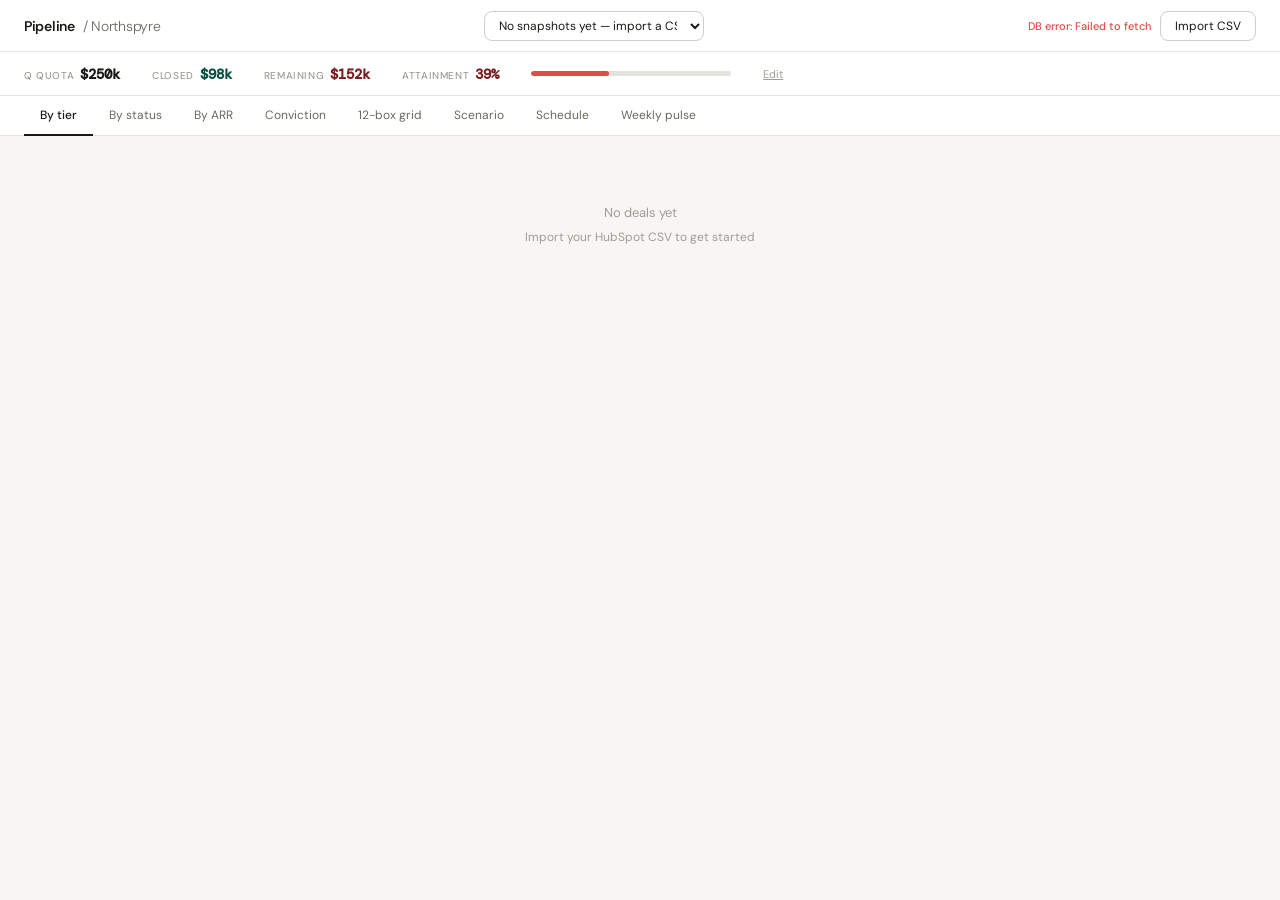
<file: index.html>
<!DOCTYPE html>
<html lang="en">
<head>
<meta charset="UTF-8">
<meta name="viewport" content="width=device-width, initial-scale=1.0">
<title>Pipeline CRM</title>
<link href="https://fonts.googleapis.com/css2?family=DM+Sans:wght@300;400;500;600&family=DM+Mono:wght@400;500&display=swap" rel="stylesheet">
<style>
  :root {
    --bg:#F7F6F3;--surface:#FFFFFF;--surface2:#F2F1EE;--border:#E4E2DC;--border2:#D0CEC6;
    --text:#1A1916;--text2:#6B6860;--text3:#9E9C96;
    --green:#1D9E75;--green-bg:#E1F5EE;--green-text:#085041;--green-row:#F0FAF6;
    --yellow:#EF9F27;--yellow-bg:#FAEEDA;--yellow-text:#633806;--yellow-row:#FDF6E8;
    --red:#E24B4A;--red-bg:#FCEBEB;--red-text:#791F1F;--red-row:#FDF0F0;
    --gray:#888780;--radius:8px;--radius-lg:12px;
  }
  *{box-sizing:border-box;margin:0;padding:0;}
  body{font-family:'DM Sans',sans-serif;font-size:13px;color:var(--text);background:var(--bg);height:100vh;overflow:hidden;display:flex;flex-direction:column;}

  /* Nav */
  .nav{background:var(--surface);border-bottom:1px solid var(--border);padding:0 1.5rem;display:flex;align-items:center;justify-content:space-between;height:52px;flex-shrink:0;}
  .nav-brand{font-size:14px;font-weight:600;letter-spacing:-0.02em;display:flex;align-items:center;gap:8px;}
  .nav-brand span{font-weight:300;color:var(--text2);}
  .nav-actions{display:flex;gap:8px;align-items:center;}
  .btn{font-family:'DM Sans',sans-serif;font-size:12px;padding:6px 14px;border-radius:var(--radius);border:1px solid var(--border2);background:transparent;color:var(--text);cursor:pointer;transition:all .15s;}
  .btn:hover{background:var(--surface2);}
  .import-msg{font-size:11px;color:var(--green);font-weight:500;}

  /* View tabs */
  .view-tabs{background:var(--surface);border-bottom:1px solid var(--border);padding:0 1.5rem;display:flex;align-items:flex-end;gap:0;flex-shrink:0;height:40px;}
  .view-tab{font-family:'DM Sans',sans-serif;font-size:12px;padding:0 16px;height:40px;border:none;background:transparent;cursor:pointer;color:var(--text2);border-bottom:2px solid transparent;margin-bottom:-1px;transition:all .12s;white-space:nowrap;}
  .view-tab:hover{color:var(--text);}
  .view-tab.active{color:var(--text);font-weight:500;border-bottom-color:var(--text);}

  /* Layout */
  .layout{display:flex;flex:1;overflow:hidden;}
  .main-panel{flex:1;overflow-y:auto;padding:1.25rem 1.5rem;}
  .panel-header{display:flex;align-items:center;justify-content:space-between;margin-bottom:1rem;}
  .panel-title{font-size:13px;font-weight:500;color:var(--text2);text-transform:uppercase;letter-spacing:.06em;}

  /* Table */
  .table-wrap{background:var(--surface);border:1px solid var(--border);border-radius:var(--radius-lg);overflow:hidden;}
  table{width:100%;border-collapse:collapse;table-layout:fixed;}
  thead th{font-size:10px;font-weight:500;color:var(--text3);text-transform:uppercase;letter-spacing:.07em;padding:6px 12px;border-bottom:1px solid var(--border);background:var(--surface2);text-align:left;}
  thead th.num{text-align:right;}
  tbody tr{cursor:pointer;border-bottom:1px solid var(--border);}
  tbody tr:last-child{border-bottom:none;}
  tr.row-unset td{background:var(--surface2);}
  tr.row-g td{background:var(--green-row);}
  tr.row-y td{background:var(--yellow-row);}
  tr.row-r td{background:var(--red-row);}
  tr.row-g:hover td{background:#e5f7f1;}
  tr.row-y:hover td{background:#faf0d8;}
  tr.row-r:hover td{background:#fae5e5;}
  tr.active-row.row-g td{background:#ddf4ec;}
  tr.active-row.row-y td{background:#f7eccb;}
  tr.active-row.row-r td{background:#f7dede;}
  td{padding:5px 12px;font-size:11px;vertical-align:middle;overflow:hidden;text-overflow:ellipsis;white-space:nowrap;}
  td.num{text-align:right;}
  .deal-name-g{color:var(--green-text)!important;font-weight:500;}
  .deal-name-y{color:var(--yellow-text)!important;font-weight:500;}
  .deal-name-r{color:var(--red-text)!important;font-weight:500;}
  .stage-badge{font-size:10px;padding:2px 7px;border-radius:20px;border:1px solid;white-space:nowrap;}
  .stage-unset{background:var(--surface2);color:var(--text3);border-color:var(--border2);}
  .stage-g{background:var(--green-bg);color:var(--green-text);border-color:#9FE1CB;}
  .stage-y{background:var(--yellow-bg);color:var(--yellow-text);border-color:#FAC775;}
  .stage-r{background:var(--red-bg);color:var(--red-text);border-color:#F7C1C1;}
  .tier-stripe{width:3px;height:16px;border-radius:2px;display:inline-block;vertical-align:middle;margin-right:6px;}
  .stripe-1{background:var(--green);}.stripe-2{background:var(--yellow);}.stripe-3{background:var(--red);}.stripe-4{background:var(--gray);}
  .tier-num{font-size:10px;font-weight:600;color:var(--text3);font-family:'DM Mono',monospace;}
  .flags{display:flex;gap:3px;}
  .flag{width:8px;height:8px;border-radius:50%;}
  .flag-g{background:var(--green);}.flag-y{background:var(--yellow);}.flag-r{background:var(--red);}.flag-e{background:var(--border2);}
  .arr-pill{display:inline-block;background:var(--green-bg);color:var(--green-text);font-size:11px;font-weight:500;padding:2px 7px;border-radius:4px;font-family:'DM Mono',monospace;}
  .subtotal-row td{background:var(--surface2)!important;font-size:10px;font-weight:600;color:var(--text2);text-transform:uppercase;letter-spacing:.05em;border-top:1px solid var(--border2);border-bottom:2px solid var(--border2);padding:4px 12px;cursor:default;}
  .subtotal-row:hover td{background:var(--surface2)!important;}
  .subtotal-row.drop-target td{background:var(--yellow-bg)!important;outline:2px dashed var(--yellow);}
  .subtotal-row td.num{font-family:'DM Mono',monospace;font-size:11px;color:var(--text);}
  .total-row td{background:var(--surface2)!important;font-weight:500;font-size:10px;color:var(--text2);border-top:2px solid var(--border2);cursor:default;padding:4px 12px;}
  .total-row:hover td{background:var(--surface2)!important;}
  .total-row td.num{font-family:'DM Mono',monospace;font-size:11px;color:var(--text);}
  .next-move-cell{font-size:11px;color:var(--text2);overflow:hidden;text-overflow:ellipsis;white-space:nowrap;cursor:text;}
  .next-move-cell:hover{color:var(--text);background:var(--surface2);border-radius:4px;}
  .next-move-input{font-family:'DM Sans',sans-serif;font-size:11px;width:100%;padding:2px 4px;border:1px solid var(--border2);border-radius:4px;background:var(--surface);color:var(--text);outline:none;}
  .next-move-input:focus{border-color:var(--text2);}

  /* 12-box grid */
  .grid-wrap{display:grid;grid-template-columns:repeat(4,minmax(0,1fr));gap:10px;}
  .grid-col-header{font-size:11px;font-weight:600;color:var(--text2);text-align:center;padding:6px 0;display:flex;align-items:center;justify-content:center;gap:5px;}
  .grid-row-label{display:flex;align-items:center;justify-content:flex-end;padding-right:8px;font-size:10px;font-weight:600;text-transform:uppercase;letter-spacing:.06em;}
  .grid-row-label.rl-g{color:var(--green-text);}
  .grid-row-label.rl-y{color:var(--yellow-text);}
  .grid-row-label.rl-r{color:var(--red-text);}
  .grid-box{background:var(--surface);border:1px solid var(--border);border-radius:var(--radius-lg);min-height:60px;padding:7px;display:grid;grid-template-columns:repeat(3,minmax(0,1fr));gap:4px;align-content:start;}
  .grid-box.box-g1{border-color:#9FE1CB;background:#F5FCF9;}
  .grid-box.box-g2{border-color:#C0DD97;background:#F7FAF2;}
  .grid-box.box-g3{border-color:var(--border);background:var(--surface);}
  .grid-box.box-g4{border-color:var(--border);background:var(--surface2);}
  .grid-box.box-y1{border-color:#FAC775;background:#FDFAF3;}
  .grid-box.box-y2{border-color:var(--border);background:var(--surface);}
  .grid-box.box-y3{border-color:var(--border);background:var(--surface2);}
  .grid-box.box-y4{border-color:var(--border);background:var(--surface2);}
  .grid-box.box-r1{border-color:var(--border);background:var(--surface);}
  .grid-box.box-r2{border-color:var(--border);background:var(--surface2);}
  .grid-box.box-r3{border-color:#F7C1C1;background:#FDF5F5;}
  .grid-box.box-r4{border-color:#F0A0A0;background:#FDF0F0;}
  .deal-card{background:var(--surface);border:1px solid var(--border);border-radius:6px;padding:4px 7px;cursor:grab;transition:all .12s;}
  .deal-card:hover{border-color:var(--border2);background:var(--surface2);}
  .deal-card.active-card{border-color:var(--border2);background:var(--surface2);}
  .deal-card:active{cursor:grabbing;opacity:0.7;}
  .grid-box.drag-over{border-color:var(--border2) !important;outline:2px dashed var(--border2);}
  .dc-name{font-size:10px;font-weight:500;color:var(--text);overflow:hidden;text-overflow:ellipsis;white-space:nowrap;}
  .dc-arr{font-size:10px;font-family:'DM Mono',monospace;color:var(--text2);}
  .dc-stage{font-size:10px;color:var(--text3);}
  .grid-empty{font-size:10px;color:var(--text3);text-align:center;padding:8px 0;grid-column:1/-1;}

  /* Schedule */
  .sched-nav{display:flex;align-items:center;gap:8px;}
  .sched-wk-btn{background:none;border:1px solid var(--border2);border-radius:var(--radius);padding:4px 10px;cursor:pointer;font-size:12px;color:var(--text);font-family:'DM Sans',sans-serif;transition:all .12s;}
  .sched-wk-btn:hover{background:var(--surface2);}
  .sched-week-label{font-size:13px;font-weight:500;}
  .sched-table{width:100%;border-collapse:collapse;table-layout:fixed;}
  .sched-table thead th{font-size:10px;font-weight:500;color:var(--text3);text-transform:uppercase;letter-spacing:.07em;padding:6px 12px;border-bottom:1px solid var(--border);background:var(--surface2);text-align:left;}
  .sched-table thead th.day-col-h{text-align:center;}
  .sched-table tbody tr{border-bottom:1px solid var(--border);}
  .sched-table tbody tr:last-child{border-bottom:none;}
  .sched-table td{padding:5px 8px;font-size:12px;vertical-align:middle;overflow:hidden;white-space:nowrap;}
  .sched-table td.day-cell{text-align:center;padding:4px 6px;}
  tr.srow-g td{background:var(--green-row);}
  tr.srow-y td{background:var(--yellow-row);}
  tr.srow-r td{background:var(--red-row);}
  tr.srow-g td.sched-deal-name{color:var(--green-text);font-weight:500;}
  tr.srow-y td.sched-deal-name{color:var(--yellow-text);font-weight:500;}
  tr.srow-r td.sched-deal-name{color:var(--red-text);font-weight:500;}
  .act-select{font-family:'DM Sans',sans-serif;font-size:11px;padding:3px 6px;border-radius:var(--radius);border:1px solid transparent;background:transparent;cursor:pointer;color:var(--text3);width:100%;text-align:center;transition:all .12s;appearance:none;-webkit-appearance:none;}
  .act-select:hover{border-color:var(--border2);background:var(--surface);}
  .act-select:focus{outline:none;border-color:var(--border2);}
  .act-chip{display:inline-block;font-size:11px;font-weight:500;padding:3px 10px;border-radius:20px;width:100%;text-align:center;cursor:pointer;}
  .chip-meeting{background:var(--green-bg);color:var(--green-text);}
  .chip-called{background:var(--yellow-bg);color:var(--yellow-text);}
  .chip-emailin{background:#E6F1FB;color:#185FA5;}
  .chip-emailout{background:#EDE9FB;color:#4A2D8F;}
  .cell-wrap{min-height:28px;display:flex;align-items:center;justify-content:center;}

  /* Side panel */
  .side{width:400px;min-width:400px;background:var(--surface);border-left:1px solid var(--border);display:flex;flex-direction:column;overflow:hidden;}
  .side-header{padding:1rem 1.25rem;border-bottom:1px solid var(--border);flex-shrink:0;position:relative;}
  .side-deal-name{font-size:15px;font-weight:600;letter-spacing:-0.02em;margin-bottom:3px;}
  .side-meta{font-size:11px;color:var(--text2);}
  .side-close{position:absolute;right:1rem;top:1rem;background:none;border:none;font-size:18px;cursor:pointer;color:var(--text3);line-height:1;}
  .side-tabs{display:flex;border-bottom:1px solid var(--border);flex-shrink:0;}
  .side-tab{flex:1;padding:10px;font-size:12px;font-family:'DM Sans',sans-serif;border:none;background:transparent;cursor:pointer;color:var(--text2);border-bottom:2px solid transparent;margin-bottom:-1px;transition:all .12s;}
  .side-tab.active{color:var(--text);font-weight:500;border-bottom-color:var(--text);}
  .side-body{flex:1;overflow-y:auto;padding:1rem 1.25rem;}

  /* Conviction UI */
  .field-lbl{font-size:10px;font-weight:600;text-transform:uppercase;letter-spacing:.06em;color:var(--text3);margin-bottom:4px;}
  .tier-selector{display:flex;gap:6px;margin-bottom:14px;}
  .tier-opt{flex:1;padding:7px 6px;border-radius:var(--radius);border:1px solid var(--border2);background:transparent;cursor:pointer;font-size:12px;font-weight:600;font-family:'DM Mono',monospace;text-align:center;transition:all .12s;color:var(--text2);}
  .tier-opt:hover{background:var(--surface2);}
  .tier-opt.active-t1{background:var(--green-bg);border-color:#0F6E56;color:var(--green-text);}
  .tier-opt.active-t2{background:var(--yellow-bg);border-color:#854F0B;color:var(--yellow-text);}
  .tier-opt.active-t3{background:var(--red-bg);border-color:#A32D2D;color:var(--red-text);}
  .tier-opt.active-t4{background:var(--surface2);border-color:var(--gray);color:var(--text2);}
  .status-selector{display:flex;gap:6px;margin-bottom:14px;}
  .status-opt{flex:1;padding:7px 6px;border-radius:var(--radius);border:1px solid var(--border2);background:transparent;cursor:pointer;font-size:11px;font-weight:500;font-family:'DM Sans',sans-serif;text-align:center;transition:all .12s;color:var(--text2);}
  .status-opt:hover{background:var(--surface2);}
  .status-opt.active-g{background:var(--green-bg);border-color:#0F6E56;color:var(--green-text);}
  .status-opt.active-y{background:var(--yellow-bg);border-color:#854F0B;color:var(--yellow-text);}
  .status-opt.active-r{background:var(--red-bg);border-color:#A32D2D;color:var(--red-text);}
  .dim-grid{display:grid;grid-template-columns:1fr 1fr;gap:8px;margin-bottom:12px;}
  .dim-card{background:var(--surface2);border-radius:var(--radius);padding:10px;border:1px solid var(--border);}
  .dim-label{font-size:11px;font-weight:600;margin-bottom:2px;}
  .dim-q{font-size:10px;color:var(--text2);margin-bottom:8px;line-height:1.4;font-style:italic;}
  .state-btns{display:flex;flex-direction:column;gap:3px;}
  .sb{font-size:11px;font-family:'DM Sans',sans-serif;padding:4px 8px;border-radius:20px;border:1px solid var(--border2);background:transparent;cursor:pointer;color:var(--text2);text-align:left;transition:all .12s;}
  .sb:hover{background:var(--surface);}
  .sb.au{background:#F1EFE8;border-color:#5F5E5A;color:#444441;}
  .sb.ae{background:var(--yellow-bg);border-color:#854F0B;color:var(--yellow-text);}
  .sb.ac{background:var(--green-bg);border-color:#0F6E56;color:var(--green-text);}
  .cbar{display:flex;gap:2px;margin-top:8px;}
  .cs{height:3px;flex:1;border-radius:2px;background:var(--border);}
  .cs.fu{background:var(--gray);}.cs.fe{background:var(--yellow);}.cs.fc{background:var(--green);}
  .diag-card{background:var(--surface2);border:1px solid var(--border);border-radius:var(--radius);padding:12px;margin-bottom:12px;}
  .diag-pat{font-size:12px;font-weight:600;margin-bottom:4px;}
  .diag-read{font-size:12px;color:var(--text2);line-height:1.55;margin-bottom:8px;}
  .diag-move-lbl{font-size:10px;font-weight:600;text-transform:uppercase;letter-spacing:.06em;color:var(--text3);margin-bottom:3px;}
  .diag-move{font-size:12px;line-height:1.55;}
  .field-row{margin-bottom:10px;}
  input[type=text],textarea,select{width:100%;font-family:'DM Sans',sans-serif;font-size:12px;padding:7px 10px;border:1px solid var(--border2);border-radius:var(--radius);background:var(--surface);color:var(--text);outline:none;transition:border-color .12s;}
  input[type=text]:focus,textarea:focus,select:focus{border-color:var(--text2);}
  textarea{resize:vertical;min-height:64px;}
  .ask-btn{width:100%;margin-top:8px;padding:8px;border-radius:var(--radius);border:1px solid var(--border2);background:transparent;cursor:pointer;font-size:12px;font-family:'DM Sans',sans-serif;color:var(--text);display:flex;align-items:center;justify-content:center;gap:6px;transition:all .12s;}
  .ask-btn:hover{background:var(--surface2);}
  .ask-resp{margin-top:8px;padding:12px;background:var(--surface2);border:1px solid var(--border);border-radius:var(--radius);font-size:12px;line-height:1.6;color:var(--text2);}
  .save-btn{width:100%;margin-top:12px;padding:9px;border-radius:var(--radius);border:none;background:var(--text);color:white;cursor:pointer;font-size:12px;font-weight:500;font-family:'DM Sans',sans-serif;transition:all .12s;}
  .save-btn:hover{background:#2C2C2A;}


  /* Scenario planning */
  .scenario-summary{display:grid;grid-template-columns:repeat(8,minmax(0,1fr));gap:10px;margin-bottom:1rem;}
  .scenario-card{background:var(--surface);border:1px solid var(--border);border-radius:var(--radius-lg);padding:10px 14px;}
  .scenario-card.has-value{border-color:#9FE1CB;background:var(--green-bg);}
  .scenario-card-label{font-size:10px;font-weight:500;text-transform:uppercase;letter-spacing:.06em;color:var(--text3);margin-bottom:4px;}
  .scenario-card-value{font-size:18px;font-weight:600;font-family:'DM Mono',monospace;color:var(--text);letter-spacing:-0.02em;}
  .scenario-card.has-value .scenario-card-label{color:var(--green-text);}
  .scenario-card.has-value .scenario-card-value{color:var(--green-text);}
  .scenario-card.total-card{border-color:var(--border2);background:var(--surface2);}
  .scenario-card.total-card .scenario-card-value{font-size:20px;}
  .scenario-cb{width:15px;height:15px;cursor:pointer;accent-color:var(--green);flex-shrink:0;}

  /* Quota bar */
  .quota-bar{background:var(--surface);border-bottom:1px solid var(--border);padding:0 1.5rem;display:flex;align-items:center;gap:2rem;height:44px;flex-shrink:0;}
  .quota-stat{display:flex;align-items:baseline;gap:6px;}
  .quota-stat-label{font-size:10px;font-weight:500;text-transform:uppercase;letter-spacing:.06em;color:var(--text3);}
  .quota-stat-value{font-size:14px;font-weight:600;font-family:'DM Mono',monospace;color:var(--text);}
  .quota-stat-value.green{color:var(--green-text);}
  .quota-stat-value.yellow{color:var(--yellow-text);}
  .quota-stat-value.red{color:var(--red-text);}
  .quota-progress-wrap{flex:1;max-width:200px;height:5px;background:var(--border);border-radius:3px;overflow:hidden;}
  .quota-progress-fill{height:100%;border-radius:3px;transition:width .3s;}
  .quota-edit-btn{font-size:11px;color:var(--text3);background:none;border:none;cursor:pointer;padding:0;text-decoration:underline;font-family:'DM Sans',sans-serif;}
  .quota-edit-btn:hover{color:var(--text2);}
  .quota-edit-wrap{display:flex;align-items:center;gap:6px;}
  .quota-input{font-family:'DM Mono',monospace;font-size:12px;padding:3px 8px;border:1px solid var(--border2);border-radius:var(--radius);width:80px;background:var(--surface);color:var(--text);}

  /* Metrics */
  .metrics-table{width:100%;border-collapse:collapse;table-layout:auto;}
  .metrics-table th{font-size:10px;font-weight:500;color:var(--text3);text-transform:uppercase;letter-spacing:.07em;padding:8px 12px;border-bottom:1px solid var(--border);background:var(--surface2);text-align:center;white-space:nowrap;}
  .metrics-table th.metric-name-h{text-align:left;width:180px;}
  .metrics-table th.goal-h{text-align:center;width:60px;}
  .metrics-table td{padding:5px 10px;font-size:12px;vertical-align:middle;border-bottom:1px solid var(--border);text-align:center;}
  .metrics-table td.metric-name{text-align:left;font-weight:500;font-size:12px;color:var(--text);}
  .metrics-table td.metric-goal{font-size:11px;color:var(--text3);font-family:'DM Mono',monospace;cursor:text;}
  .metrics-table td.metric-goal:hover{background:var(--surface2);border-radius:4px;color:var(--text);}
  .metrics-table tr.metric-group-header td{background:var(--surface2);font-size:10px;font-weight:600;color:var(--text2);text-transform:uppercase;letter-spacing:.05em;padding:5px 12px;border-top:2px solid var(--border2);}
  .metric-actual{font-size:12px;font-family:'DM Mono',monospace;font-weight:500;}
  .metric-pct{font-size:10px;margin-top:1px;}
  .m-green{color:var(--green-text);background:var(--green-bg);border-radius:4px;padding:2px 6px;}
  .m-yellow{color:var(--yellow-text);background:var(--yellow-bg);border-radius:4px;padding:2px 6px;}
  .m-red{color:var(--red-text);background:var(--red-bg);border-radius:4px;padding:2px 6px;}
  .m-empty{color:var(--text3);}
  .metric-auto{font-size:10px;color:var(--text3);font-style:italic;}

  /* Scenario planning */
  .sp-layout{display:grid;grid-template-columns:1fr 1fr;gap:12px;height:calc(100vh - 200px);}
  .sp-left{overflow-y:auto;}
  .sp-right{display:flex;flex-direction:column;gap:10px;overflow-y:auto;}
  .sp-deal-row{display:flex;align-items:center;gap:8px;padding:6px 10px;background:var(--surface);border:1px solid var(--border);border-radius:var(--radius);cursor:grab;transition:all .12s;font-size:12px;}
  .sp-deal-row:hover{border-color:var(--border2);background:var(--surface2);}
  .sp-deal-row.in-bucket-b1{border-left:3px solid #378ADD;}
  .sp-deal-row.in-bucket-b2{border-left:3px solid #BA7517;}
  .sp-deal-row.in-bucket-b3{border-left:3px solid #993556;}
  .sp-deal-name{flex:1;font-weight:500;overflow:hidden;text-overflow:ellipsis;white-space:nowrap;}
  .sp-deal-arr{font-size:11px;font-family:'DM Mono',monospace;color:var(--text2);}
  .sp-bucket{background:var(--surface);border:1px solid var(--border);border-radius:var(--radius-lg);padding:10px;display:flex;flex-direction:column;gap:6px;min-height:220px;flex:1;}
  .sp-bucket.drag-over{border-color:var(--border2);outline:2px dashed var(--border2);}
  .sp-bucket-header{display:flex;align-items:center;justify-content:space-between;margin-bottom:4px;}
  .sp-bucket-label{font-size:11px;font-weight:600;color:var(--text2);}
  .sp-bucket-math{font-size:12px;font-weight:600;font-family:'DM Mono',monospace;}
  .sp-type-toggle{display:flex;gap:3px;}
  .sp-type-btn{font-family:'DM Sans',sans-serif;font-size:10px;padding:3px 8px;border-radius:20px;border:1px solid var(--border2);background:transparent;cursor:pointer;color:var(--text2);transition:all .12s;}
  .sp-type-btn.active{background:var(--green-bg);border-color:#0F6E56;color:var(--green-text);}
  .sp-bucket-deal{display:flex;align-items:center;gap:6px;padding:5px 8px;background:var(--surface2);border:1px solid var(--border);border-radius:var(--radius);font-size:11px;}
  .sp-bucket-deal-name{flex:1;font-weight:500;overflow:hidden;text-overflow:ellipsis;white-space:nowrap;}
  .sp-bucket-deal-arr{font-family:'DM Mono',monospace;color:var(--text2);}
  .sp-remove{background:none;border:none;cursor:pointer;color:var(--text3);font-size:14px;line-height:1;padding:0;}
  .sp-remove:hover{color:var(--red);}
  .sp-target-row{display:flex;align-items:center;gap:12px;margin-bottom:1rem;padding:12px 14px;background:var(--surface);border:1px solid var(--border);border-radius:var(--radius-lg);}
  .sp-target-label{font-size:12px;font-weight:500;color:var(--text2);}
  .sp-target-input{font-family:'DM Mono',monospace;font-size:14px;font-weight:600;width:100px;padding:4px 8px;border:1px solid var(--border2);border-radius:var(--radius);background:var(--surface);color:var(--text);}
  .sp-gap{font-size:13px;font-weight:600;font-family:'DM Mono',monospace;}
  .sp-gap.ok{color:var(--green-text);}
  .sp-gap.short{color:var(--red-text);}
  .sp-total-row{display:flex;gap:16px;align-items:center;}
  .sp-total-item{font-size:11px;color:var(--text2);}
  .sp-total-item span{font-weight:600;font-family:'DM Mono',monospace;color:var(--text);}
  .sp-tier-divider{font-size:10px;font-weight:600;text-transform:uppercase;letter-spacing:.06em;color:var(--text3);padding:6px 0 2px;border-top:1px solid var(--border);margin-top:4px;}

  /* Checklist */
  .checklist-item{display:flex;align-items:center;gap:8px;padding:7px 0;border-bottom:1px solid var(--border);}
  .checklist-item:last-child{border-bottom:none;}
  .checklist-cb{width:15px;height:15px;cursor:pointer;accent-color:var(--green);flex-shrink:0;}
  .checklist-text{flex:1;font-size:12px;background:transparent;border:none;outline:none;font-family:'DM Sans',sans-serif;color:var(--text);resize:none;}
  .checklist-text.done{text-decoration:line-through;color:var(--text3);}
  .checklist-text:disabled{cursor:default;}
  .checklist-del{background:none;border:none;cursor:pointer;color:var(--text3);font-size:15px;line-height:1;padding:0;flex-shrink:0;}
  .checklist-del:hover{color:var(--red);}
  .checklist-add{width:100%;margin-top:10px;padding:7px;border-radius:var(--radius);border:1px dashed var(--border2);background:transparent;cursor:pointer;font-size:12px;font-family:'DM Sans',sans-serif;color:var(--text2);transition:all .12s;}
  .checklist-add:hover{border-color:var(--border2);background:var(--surface2);color:var(--text);}
  ::-webkit-scrollbar{width:6px;}
  ::-webkit-scrollbar-track{background:transparent;}
  ::-webkit-scrollbar-thumb{background:var(--border2);border-radius:3px;}
</style>
</head>
<body>

<nav class="nav">
  <div class="nav-brand">Pipeline <span>/ Northspyre</span></div>
  <div style="display:flex;align-items:center;gap:10px;flex:1;justify-content:center;">
    <div id="readonly-badge" style="display:none;align-items:center;gap:5px;background:var(--yellow-bg);border:1px solid #FAC775;border-radius:20px;padding:3px 10px;font-size:11px;font-weight:500;color:var(--yellow-text);">
      View only
    </div>
    <select id="snapshot-selector" onchange="switchSnapshot(parseInt(this.value))" style="font-family:'DM Sans',sans-serif;font-size:12px;padding:5px 10px;border:1px solid var(--border2);border-radius:var(--radius);background:var(--surface);color:var(--text);cursor:pointer;max-width:220px;">
      <option>No snapshots yet — import a CSV</option>
    </select>
  </div>
  <div class="nav-actions">
    <span id="import-status" class="import-msg" style="display:none"></span>
    <label class="btn" style="cursor:pointer">Import CSV<input type="file" accept=".csv" id="csv-input" style="display:none"></label>
  </div>
</nav>

<div class="quota-bar" id="quota-bar">
  <!-- rendered by renderQuotaBar() -->
</div>

<div class="view-tabs">
  <button class="view-tab active" onclick="switchView('tier',this)">By tier</button>
  <button class="view-tab" onclick="switchView('status',this)">By status</button>
  <button class="view-tab" onclick="switchView('arr',this)">By ARR</button>
  <button class="view-tab" onclick="switchView('conviction',this)">Conviction</button>
  <button class="view-tab" onclick="switchView('grid',this)">12-box grid</button>
  <button class="view-tab" onclick="switchView('scenario',this)">Scenario</button>
  <button class="view-tab" onclick="switchView('schedule',this)">Schedule</button>
  <button class="view-tab" onclick="switchView('metrics',this)">Weekly pulse</button>
</div>

<div class="layout">
  <div class="main-panel" id="main-panel"></div>

  <div class="side" id="sidepanel" style="display:none">
    <div class="side-header">
      <button class="side-close" onclick="closeSide()">×</button>
      <div class="side-deal-name" id="side-name"></div>
      <div class="side-meta" id="side-meta"></div>
    </div>
    <div class="side-tabs">
      <button class="side-tab active" id="stab-conviction" onclick="switchSideTab('conviction')">Conviction</button>
      <button class="side-tab" id="stab-details" onclick="switchSideTab('details')">Details</button>
      <button class="side-tab" id="stab-checklist" onclick="switchSideTab('checklist')">Checklist</button>
    </div>
    <div class="side-body" id="side-body"></div>
  </div>
</div>

<script>
const MONTHS=['Jan','Feb','Mar','Apr','May','Jun','Jul','Aug','Sep','Oct','Nov','Dec'];
// Dynamic month columns — current month + next 4, then overflow bucket
function buildMonthCols(){
  const now=new Date();
  const startMonth=now.getMonth(); // 0-indexed
  const cols=[];
  for(let i=0;i<4;i++){
    const m=(startMonth+i)%12;
    cols.push(MONTHS[m].toLowerCase());
  }
  return cols;
}
function getOverflowLabel(){
  const now=new Date();
  const overflowMonth=(now.getMonth()+4)%12; // 5th month onwards
  const q=Math.floor(overflowMonth/3)+1;
  const year=now.getFullYear()+(now.getMonth()+4>=12?1:0);
  return`Q${q} ${year}+`;
}
const MONTH_COLS=buildMonthCols();
const OVERFLOW_LABEL=getOverflowLabel();

// ── SUPABASE CONFIG ──
const SB_URL='https://pqnnfnhcyurnbohsbgzz.supabase.co';
const SB_KEY='eyJhbGciOiJIUzI1NiIsInR5cCI6IkpXVCJ9.eyJpc3MiOiJzdXBhYmFzZSIsInJlZiI6InBxbm5mbmhjeXVybmJvaHNiZ3p6Iiwicm9sZSI6ImFub24iLCJpYXQiOjE3NzM3Nzk4MzcsImV4cCI6MjA4OTM1NTgzN30.RQfBgDX0uC1GOMnIRPFhezP60bCgHVFsZgpljdEMpPM';
const SB_HEADERS={'Content-Type':'application/json','apikey':SB_KEY,'Authorization':'Bearer '+SB_KEY};

async function sbGet(table, params=''){
  const r=await fetch(`${SB_URL}/rest/v1/${table}?${params}`,{headers:{...SB_HEADERS,'Accept':'application/json'}});
  if(!r.ok)throw new Error(await r.text());
  return r.json();
}
async function sbInsert(table, body){
  const r=await fetch(`${SB_URL}/rest/v1/${table}`,{method:'POST',headers:{...SB_HEADERS,'Prefer':'return=representation'},body:JSON.stringify(body)});
  if(!r.ok)throw new Error(await r.text());
  return r.json();
}
async function sbUpdate(table, id, body){
  const r=await fetch(`${SB_URL}/rest/v1/${table}?id=eq.${id}`,{method:'PATCH',headers:{...SB_HEADERS,'Prefer':'return=representation'},body:JSON.stringify(body)});
  if(!r.ok)throw new Error(await r.text());
  return r.json();
}
async function sbDelete(table, params){
  const r=await fetch(`${SB_URL}/rest/v1/${table}?${params}`,{method:'DELETE',headers:SB_HEADERS});
  if(!r.ok)throw new Error(await r.text());
}

// Map DB row -> app deal object
function dbToDeal(r){
  return{id:r.id,name:r.name,stage:r.stage||'',amount:r.amount||0,arr:r.arr||0,closeDate:r.close_date||'',
    tier:r.tier||null,sentiment:r.sentiment||null,pattern:r.pattern||'',nextMove:r.next_move||'',
    nstw:r.nstw||'',capability:r.capability||'unaware',impact:r.impact||'unaware',
    urgency:r.urgency||'unaware',path:r.path||'unaware',notes:r.notes||''};
}
// Map app deal -> DB fields (no id)
function dealToDb(d,snapshotId){
  return{name:d.name,stage:d.stage,amount:d.amount||0,arr:d.arr||0,close_date:d.closeDate||null,
    tier:d.tier||null,sentiment:d.sentiment||null,pattern:d.pattern||'',next_move:d.nextMove||'',
    nstw:d.nstw||'',capability:d.capability||'unaware',impact:d.impact||'unaware',urgency:d.urgency||'unaware',
    path:d.path||'unaware',notes:d.notes||'',updated_at:new Date().toISOString(),
    snapshot_id:snapshotId||activeSnapshotId||null};
}

let deals=[];
let schedule={};
let snapshots=[];        // [{id, week_label, week_date}]
let activeSnapshotId=null;
let isReadOnly=false;
let activeDeal=null;
let sideTab='conviction';
let currentView='tier';
let dbLoaded=false;

function setStatus(msg,type='info'){
  const el=document.getElementById('import-status');
  if(!el)return;
  el.textContent=msg;
  el.style.display=msg?'block':'none';
  el.style.color=type==='error'?'var(--red)':type==='ok'?'var(--green)':'var(--text2)';
  if(type==='ok'||type==='info')setTimeout(()=>{el.style.display='none';},3000);
}

async function loadSnapshots(){
  try{
    const rows=await sbGet('snapshots','select=*&order=week_date.desc');
    snapshots=rows;
    if(snapshots.length>0 && !activeSnapshotId){
      activeSnapshotId=snapshots[0].id;
      isReadOnly=false;
    }
  }catch(e){console.warn('Snapshots load error',e);}
}

async function loadDeals(){
  try{
    const param=activeSnapshotId?`snapshot_id=eq.${activeSnapshotId}`:'snapshot_id=is.null';
    const rows=await sbGet('deals',`select=*&${param}&order=tier.asc,arr.desc`);
    deals=rows.map(dbToDeal);
    dbLoaded=true;
  }catch(e){
    setStatus('DB error: '+e.message,'error');
    deals=[];
  }
}

async function switchSnapshot(id){
  const snap=snapshots.find(s=>s.id===id);
  if(!snap)return;
  activeSnapshotId=id;
  // Most recent snapshot is editable, all others read-only
  isReadOnly=snapshots[0].id!==id;
  activeDeal=null;
  document.getElementById('sidepanel').style.display='none';
  await loadDeals();
  await loadSchedule();
  render();
  renderQuotaBar();
  renderSnapshotSelector();
}

function renderSnapshotSelector(){
  const el=document.getElementById('snapshot-selector');
  if(!el||snapshots.length===0)return;
  el.innerHTML=snapshots.map(s=>`
    <option value="${s.id}" ${s.id===activeSnapshotId?'selected':''}>${s.week_label}${snapshots[0].id===s.id?' (current)':''}</option>
  `).join('');
  const badge=document.getElementById('readonly-badge');
  if(badge)badge.style.display=isReadOnly?'flex':'none';
}

function getWeekLabel(date){
  const d=date||new Date();
  const day=d.getDay();
  const diff=d.getDate()-day+(day===0?-6:1);
  const mon=new Date(d);mon.setDate(diff);
  return`Week of ${MONTHS[mon.getMonth()]} ${mon.getDate()}`;
}

async function loadSchedule(){
  try{
    const rows=await sbGet('schedule','select=*');
    schedule={};
    rows.forEach(r=>{
      if(!schedule[r.week_key])schedule[r.week_key]={};
      // Map deal_name back to current snapshot's deal id for in-memory key
      const dealName=r.deal_name||'';
      const deal=deals.find(d=>d.name===dealName);
      const dealId=deal?deal.id:r.deal_id;
      const key=r.day==='notouch'?`notouch__${dealId}`:`${dealId}__${r.day}`;
      schedule[r.week_key][key]={activity:r.activity,rowId:r.id,dealName};
    });
  }catch(e){console.warn('Schedule load error',e);}
}


async function saveNextMove(dealId, val){
  const d=deals.find(x=>x.id===dealId);
  if(!d)return;
  d.nextMove=val;
  if(activeDeal&&activeDeal.id===dealId)activeDeal=d;
  await saveOneDeal(d);
  // Update side panel if open on this deal
  const nm=document.getElementById('f-nextmove');
  if(nm&&activeDeal&&activeDeal.id===dealId)nm.value=val;
}

function startEditNextMove(dealId, el){
  if(isReadOnly)return;
  const current=el.textContent;
  const input=document.createElement('input');
  input.className='next-move-input';
  input.value=current;
  el.replaceWith(input);
  input.focus();
  input.select();
  const finish=async()=>{
    const val=input.value.trim();
    const newTd=document.createElement('td');
    newTd.className='next-move-cell';
    newTd.title=val;
    newTd.textContent=val;
    newTd.onclick=function(e){e.stopPropagation();startEditNextMove(dealId,this);};
    input.replaceWith(newTd);
    await saveNextMove(dealId,val);
  };
  input.addEventListener('blur',finish);
  input.addEventListener('keydown',e=>{
    if(e.key==='Enter'){e.preventDefault();input.blur();}
    if(e.key==='Escape'){input.value=current;input.blur();}
  });
}

// ── CHECKLISTS ──
let checklists = {}; // {dealId: [{text, done, id}]}

async function loadChecklist(dealId){
  const key = String(dealId);
  if(checklists[key])return; // already cached
  try{
    const rows = await sbGet('checklists',`deal_id=eq.${dealId}&order=created_at.asc`);
    checklists[key] = rows.map(r=>({id:r.id, text:r.text||'', done:r.done||false}));
  }catch(e){
    checklists[key]=[];
  }
}

async function addChecklistItem(dealId){
  const key=String(dealId);
  if(!checklists[key])checklists[key]=[];
  try{
    const rows=await sbInsert('checklists',{deal_id:dealId,text:'',done:false});
    checklists[key].push({id:rows[0].id,text:'',done:false});
  }catch(e){
    checklists[key].push({id:Date.now(),text:'',done:false});
  }
  renderChecklist();
  setTimeout(()=>{
    const inputs=document.querySelectorAll('.checklist-text');
    if(inputs.length)inputs[inputs.length-1].focus();
  },50);
}

async function toggleChecklistItem(dealId, itemId){
  const key=String(dealId);
  const item=checklists[key]?.find(x=>x.id===itemId);
  if(!item)return;
  item.done=!item.done;
  try{ await sbUpdate('checklists',itemId,{done:item.done}); }catch(e){}
  renderChecklist();
}

async function saveChecklistText(dealId, itemId, text){
  const key=String(dealId);
  const item=checklists[key]?.find(x=>x.id===itemId);
  if(!item)return;
  item.text=text;
  try{ await sbUpdate('checklists',itemId,{text}); }catch(e){}
}

async function deleteChecklistItem(dealId, itemId){
  const key=String(dealId);
  if(!checklists[key])return;
  checklists[key]=checklists[key].filter(x=>x.id!==itemId);
  try{ await sbDelete('checklists',`id=eq.${itemId}`); }catch(e){}
  renderChecklist();
}

function renderChecklist(){
  if(!activeDeal)return;
  const dealId=activeDeal.id;
  const key=String(dealId);
  const items=checklists[key]||[];
  const done=items.filter(x=>x.done).length;

  const progress=items.length
    ?`<div style="font-size:11px;color:var(--text3);margin-bottom:12px;">${done} of ${items.length} complete
      <div style="height:3px;background:var(--border);border-radius:2px;margin-top:4px;overflow:hidden;">
        <div style="height:100%;width:${Math.round((done/items.length)*100)}%;background:var(--green);border-radius:2px;transition:width .3s;"></div>
      </div></div>`
    :'';

  const itemsHtml=items.map(item=>`
    <div class="checklist-item">
      <input type="checkbox" class="checklist-cb" ${item.done?'checked':''} onclick="toggleChecklistItem(${dealId},${item.id})">
      <input type="text" class="checklist-text ${item.done?'done':''}" value="${(item.text||'').replace(/"/g,'&quot;')}"
        placeholder="Add item..."
        onblur="saveChecklistText(${dealId},${item.id},this.value)"
        onkeydown="if(event.key==='Enter'){event.preventDefault();this.blur();addChecklistItem(${dealId});}">
      <button class="checklist-del" onclick="deleteChecklistItem(${dealId},${item.id})">×</button>
    </div>`).join('');

  document.getElementById('side-body').innerHTML=`
    ${progress}
    <div>${itemsHtml}</div>
    <button class="checklist-add" onclick="addChecklistItem(${dealId})">+ Add item</button>`;
}
async function saveOneDeal(d){
  if(isReadOnly){setStatus('This snapshot is read-only','error');return;}
  try{
    if(d.id&&d.id>0&&dbLoaded){
      await sbUpdate('deals',d.id,dealToDb(d));
    }
  }catch(e){setStatus('Save error: '+e.message,'error');}
}

function saveDeals(){
  // Individual saves use saveOneDeal — this is a no-op stub
}

function getSampleDeals(){
  return[
    {id:1,name:'Civitas Deal',stage:'Proposal',amount:39600,arr:39600,closeDate:'2026-06-15',tier:1,sentiment:'g',pattern:'',nextMove:'Drive MAP and compress paper process.',nstw:'Confirm pricing and DM Process',capability:'convinced',impact:'convinced',urgency:'convinced',path:'exploring',notes:''},
    {id:2,name:'CNY Group Deal',stage:'Negotiation',amount:23100,arr:23100,closeDate:'2026-04-30',tier:1,sentiment:'g',pattern:'',nextMove:'Drive MAP and compress paper process.',nstw:'Drive MAP and close',capability:'convinced',impact:'convinced',urgency:'convinced',path:'convinced',notes:''},
    {id:3,name:'IRG Realty Advisors',stage:'Proposal',amount:300000,arr:300000,closeDate:'2026-05-15',tier:1,sentiment:'g',pattern:'',nextMove:'Slow down. Validate capability.',nstw:'Validate Use Case',capability:'unaware',impact:'exploring',urgency:'convinced',path:'unaware',notes:''},
    {id:4,name:'The Sporting Company',stage:'Proposal',amount:64800,arr:64800,closeDate:'2026-03-31',tier:1,sentiment:'g',pattern:'',nextMove:'Schedule a process call.',nstw:'Confirm pricing and DM Process',capability:'convinced',impact:'convinced',urgency:'convinced',path:'exploring',notes:''},
    {id:5,name:'Edgewood Properties',stage:'Discovery',amount:30000,arr:30000,closeDate:'2026-07-10',tier:2,sentiment:'y',pattern:'',nextMove:'Focus on lowest-state dimension.',nstw:'Obtain Product Win',capability:'exploring',impact:'unaware',urgency:'unaware',path:'unaware',notes:''},
    {id:6,name:'Endeavoring Deal',stage:'Discovery',amount:29800,arr:29800,closeDate:'2026-03-31',tier:2,sentiment:'y',pattern:'',nextMove:'Focus on lowest-state dimension.',nstw:'Confirm pricing and DM Process',capability:'exploring',impact:'exploring',urgency:'unaware',path:'unaware',notes:''},
    {id:7,name:'Mile Deep Impact',stage:'Discovery',amount:29700,arr:29700,closeDate:'2026-03-31',tier:3,sentiment:'r',pattern:'',nextMove:'Start with product.',nstw:'Schedule a process call',capability:'unaware',impact:'unaware',urgency:'unaware',path:'unaware',notes:''},
    {id:8,name:'Oxford Development',stage:'Discovery',amount:30000,arr:30000,closeDate:'2026-06-30',tier:3,sentiment:'r',pattern:'',nextMove:'Focus on lowest-state dimension.',nstw:'Confirm pricing / flesh out',capability:'exploring',impact:'unaware',urgency:'unaware',path:'unaware',notes:''},
  ];
}

async function saveScheduleActivity(dealId,day,weekKey,activity,existingRowId){
  const dealName=deals.find(d=>d.id===dealId)?.name||'';
  try{
    if(existingRowId){
      if(activity){
        await sbUpdate('schedule',existingRowId,{activity});
      } else {
        await sbDelete('schedule',`id=eq.${existingRowId}`);
      }
    } else if(activity){
      const rows=await sbInsert('schedule',{week_key:weekKey,deal_id:dealId,deal_name:dealName,day,activity});
      return rows[0]?.id;
    }
  }catch(e){console.warn('Schedule save error',e);}
}

function getCol(dateStr){
  if(!dateStr)return'q3';
  const m=MONTHS[new Date(dateStr).getMonth()].toLowerCase();
  return MONTH_COLS.includes(m)?m:'overflow';
}

function fmtK(v){
  if(!v)return'';
  if(v>=1000000)return'$'+(v/1000000).toFixed(1)+'M';
  return'$'+Math.round(v/1000)+'k';
}

function getFlagDots(s){
  if(s==='g')return['flag-g','flag-g','flag-e'];
  if(s==='r')return['flag-r','flag-r','flag-e'];
  if(!s)return['flag-e','flag-e','flag-e'];
  return['flag-y','flag-e','flag-e'];
}

/* ── TABLE RENDERING ── */
function tableHTML(sorted, groupKey){
  const groups=[];
  const seen=new Set();
  sorted.forEach(d=>{
    const k=groupKey(d);
    if(!seen.has(k)){seen.add(k);groups.push(k);}
  });

  const gt={mar:0,apr:0,may:0,jun:0,q3:0,arr:0};
  let html='';

  groups.forEach(gk=>{
    const group=sorted.filter(d=>groupKey(d)===gk);
    const st={mar:0,apr:0,may:0,jun:0,q3:0,arr:0};

    group.forEach(d=>{
      const col=getCol(d.closeDate);
      if(st[col]!==undefined)st[col]+=d.arr||0;
      st.arr+=d.arr||0;
      if(gt[col]!==undefined)gt[col]+=d.arr||0;
      gt.arr+=d.arr||0;

      const flags=getFlagDots(d.sentiment);
      const flagHtml=`<div class="flags">${flags.map(f=>`<div class="flag ${f}"></div>`).join('')}</div>`;
      const isActive=activeDeal&&activeDeal.id===d.id;
      const nm=d.nextMove||'';
      const cells=MONTH_COLS.concat(['overflow']).map(c=>{
        if(c===col&&d.arr)return`<td class="num"><span class="arr-pill">${fmtK(d.arr)}</span></td>`;
        return`<td class="num"></td>`;
      }).join('');

      const isDraggable=currentView==='tier'||currentView==='status';
      const dragAttrs=isDraggable?`draggable="true" ondragstart="tableDragStart(event,${d.id})" ondragend="tableDragEnd(event)" style="cursor:grab;"`:'';

      const rowClass=d.sentiment?`row-${d.sentiment}`:'row-unset';
      const nameClass=d.sentiment?`deal-name-${d.sentiment}`:'';
      const stageClass=d.sentiment?`stage-${d.sentiment}`:'stage-unset';
      const tierCell=d.tier
        ?`<div style="display:flex;align-items:center;gap:6px"><div class="tier-stripe stripe-${Math.min(d.tier,4)}"></div><span class="tier-num">${d.tier}</span></div>`
        :`<div style="display:flex;align-items:center;gap:6px"><div style="width:3px;height:16px;border-radius:2px;background:var(--border2);display:inline-block;"></div><span class="tier-num" style="color:var(--border2);">—</span></div>`;

      html+=`<tr class="${rowClass}${isActive?' active-row':''}" ${dragAttrs} onclick="openDeal(${d.id})">
        <td>${flagHtml}</td>
        <td>${tierCell}</td>
        <td class="${nameClass}">${d.name}</td>
        <td><span class="stage-badge ${stageClass}">${d.stage||''}</span></td>
        ${cells}
        <td class="num" style="font-weight:500;font-family:'DM Mono',monospace;">${fmtK(d.arr)}</td>
        <td class="next-move-cell" title="${nm.replace(/"/g,'&quot;')}" onclick="event.stopPropagation();startEditNextMove(${d.id},this)">${nm}</td>
      </tr>`;
    });

    const subCells=MONTH_COLS.concat(['overflow']).map(c=>`<td class="num">${st[c]?fmtK(st[c]):''}</td>`).join('');
    const subLabel=groupKey===byTier?`Tier ${gk} — ${group.length} deal${group.length!==1?'s':''}`
      :groupKey===byStatus?({g:'On track',y:'Watch',r:'At risk'}[gk]||gk)+` — ${group.length} deal${group.length!==1?'s':''}`
      :`${group.length} deal${group.length!==1?'s':''}`;
    const isDroppable=currentView==='tier'||currentView==='status';
    const dropAttrs=isDroppable
      ?`ondragover="event.preventDefault();this.classList.add('drop-target')" ondragleave="this.classList.remove('drop-target')" ondrop="tableDropRow(event,'${gk}')"`
      :'';
    html+=`<tr class="subtotal-row" ${dropAttrs}>
      <td colspan="4">${subLabel}${isDroppable?' <span style="font-size:9px;color:var(--text3);font-weight:400;margin-left:6px;">drop here</span>':''}</td>
      ${subCells}
      <td class="num">${fmtK(st.arr)}</td>
      <td></td>
    </tr>`;
  });

  // Recalc grand total cleanly
  const g2={mar:0,apr:0,may:0,jun:0,q3:0,arr:0};
  sorted.forEach(d=>{const c=getCol(d.closeDate);if(g2[c]!==undefined)g2[c]+=d.arr||0;g2.arr+=d.arr||0;});
  const gtCells=MONTH_COLS.concat(['overflow']).map(c=>`<td class="num">${g2[c]?fmtK(g2[c]):''}</td>`).join('');
  html+=`<tr class="total-row">
    <td colspan="4" style="font-size:10px;text-transform:uppercase;letter-spacing:.06em;">Grand total</td>
    ${gtCells}
    <td class="num">${fmtK(g2.arr)}</td>
    <td></td>
  </tr>`;

  return`<div class="panel-header">
    <div class="panel-title">${{tier:'By tier',status:'By status',arr:'By ARR'}[currentView]||'Deals'}</div>
    <div style="font-size:12px;color:var(--text2);font-family:'DM Mono',monospace;">${fmtK(g2.arr)} total ARR</div>
  </div>
  <div class="table-wrap"><table>
    <thead><tr>
      <th style="width:52px">Status</th>
      <th style="width:36px">Tier</th>
      <th style="width:155px">Deal</th>
      <th style="width:85px">Stage</th>
      ${MONTH_COLS.map(m=>`<th class="num" style="width:55px">${MONTHS[MONTHS.map(x=>x.toLowerCase()).indexOf(m)]}</th>`).join('')}
      <th class="num" style="width:55px">${OVERFLOW_LABEL}</th>
      <th class="num" style="width:55px">ARR</th>
      <th style="width:165px">Next move</th>
    </tr></thead>
    <tbody>${html}</tbody>
  </table></div>`;
}

function byTier(d){return d.tier||99;}
function byStatus(d){return d.sentiment;}
function byArr(d){return 'all';}

/* ── VIEWS ── */
function renderTierView(){
  if(!deals.length){document.getElementById('main-panel').innerHTML=emptyState();return;}
  const sorted=[...deals].sort((a,b)=>(a.tier||99)-(b.tier||99)||b.arr-a.arr);
  document.getElementById('main-panel').innerHTML=tableHTML(sorted,byTier);
}

function renderStatusView(){
  if(!deals.length){document.getElementById('main-panel').innerHTML=emptyState();return;}
  const order={g:0,y:1,r:2};
  const sorted=[...deals].sort((a,b)=>(order[a.sentiment]||0)-(order[b.sentiment]||0)||b.arr-a.arr);
  document.getElementById('main-panel').innerHTML=tableHTML(sorted,byStatus);
}

function renderArrView(){
  if(!deals.length){document.getElementById('main-panel').innerHTML=emptyState();return;}
  const sorted=[...deals].sort((a,b)=>b.arr-a.arr);
  document.getElementById('main-panel').innerHTML=tableHTML(sorted,byArr);
}

function renderConvictionView(){
  if(!deals.length){document.getElementById('main-panel').innerHTML=emptyState();return;}
  const sorted=[...deals].sort((a,b)=>a.tier-b.tier||b.arr-a.arr);

  const stateChip=(state)=>{
    if(state==='convinced')return`<span style="font-size:11px;font-weight:500;padding:2px 9px;border-radius:20px;background:var(--green-bg);color:var(--green-text);border:1px solid #9FE1CB;">Convinced</span>`;
    if(state==='exploring')return`<span style="font-size:11px;font-weight:500;padding:2px 9px;border-radius:20px;background:var(--yellow-bg);color:var(--yellow-text);border:1px solid #FAC775;">Exploring</span>`;
    return`<span style="font-size:11px;padding:2px 9px;border-radius:20px;background:#F1EFE8;color:#5F5E5A;border:1px solid #D3D1C7;">Unaware</span>`;
  };

  const tiers=[...new Set(sorted.map(d=>d.tier))].sort();
  let rows='';
  tiers.forEach(tier=>{
    const group=sorted.filter(d=>d.tier===tier);
    group.forEach(d=>{
      const isActive=activeDeal&&activeDeal.id===d.id;
      const flags=getFlagDots(d.sentiment);
      const flagHtml=`<div class="flags">${flags.map(f=>`<div class="flag ${f}"></div>`).join('')}</div>`;
      rows+=`<tr class="row-${d.sentiment}${isActive?' active-row':''}" onclick="openDeal(${d.id})" style="cursor:pointer;">
        <td>${flagHtml}</td>
        <td><div style="display:flex;align-items:center;gap:6px"><div class="tier-stripe stripe-${Math.min(d.tier,4)}"></div><span class="tier-num">${d.tier}</span></div></td>
        <td class="deal-name-${d.sentiment}">${d.name}</td>
        <td style="text-align:center;">${stateChip(d.capability||'unaware')}</td>
        <td style="text-align:center;">${stateChip(d.impact||'unaware')}</td>
        <td style="text-align:center;">${stateChip(d.urgency||'unaware')}</td>
        <td style="text-align:center;">${stateChip(d.path||'unaware')}</td>
        <td class="next-move-cell" title="${(d.nextMove||'').replace(/"/g,'&quot;')}" onclick="event.stopPropagation();startEditNextMove(${d.id},this)">${d.nextMove||''}</td>
      </tr>`;
    });
    rows+=`<tr class="subtotal-row" style="cursor:default;">
      <td colspan="8" style="border-top:1px solid var(--border2);border-bottom:2px solid var(--border2);padding:4px 12px;">Tier ${tier} — ${group.length} deal${group.length!==1?'s':''}</td>
    </tr>`;
  });

  const totalArr=deals.reduce((s,d)=>s+(d.arr||0),0);
  document.getElementById('main-panel').innerHTML=`
    <div class="panel-header">
      <div class="panel-title">Conviction</div>
      <div style="font-size:12px;color:var(--text2);font-family:'DM Mono',monospace;">${fmtK(totalArr)} total ARR</div>
    </div>
    <div class="table-wrap">
      <table>
        <thead><tr>
          <th style="width:52px">Status</th>
          <th style="width:36px">Tier</th>
          <th style="width:160px">Deal</th>
          <th style="width:100px;text-align:center;">Product</th>
          <th style="width:100px;text-align:center;">Solution</th>
          <th style="width:100px;text-align:center;">Situation</th>
          <th style="width:100px;text-align:center;">Process</th>
          <th>Next move</th>
        </tr></thead>
        <tbody>${rows}</tbody>
      </table>
    </div>`;
}

function renderGridView(){
  const statuses=['g','y','r'];
  const tiers=[4,3,2,1];
  const statusLabels={g:'On track',y:'Watch',r:'At risk'};

  let html=`<div style="display:grid;grid-template-columns:64px repeat(4,minmax(0,1fr));gap:10px;margin-bottom:0;"><div></div>`;
  tiers.forEach(t=>{
    const stripe=`<div class="tier-stripe stripe-${t}" style="height:16px;display:inline-block;vertical-align:middle;margin-right:4px;"></div>`;
    html+=`<div class="grid-col-header">${stripe}Tier ${t}</div>`;
  });
  html+='</div>';

  statuses.forEach(s=>{
    const rowColor={g:'rl-g',y:'rl-y',r:'rl-r'}[s];
    html+=`<div style="display:grid;grid-template-columns:64px repeat(4,minmax(0,1fr));gap:10px;margin-top:10px;">
      <div class="grid-row-label ${rowColor}">${statusLabels[s]}</div>`;
    tiers.forEach(t=>{
      const boxClass=`box-${s}${t}`;
      const cellDeals=deals.filter(d=>d.sentiment===s&&d.tier===t);
      const cards=cellDeals.length
        ? cellDeals.map(d=>`<div class="deal-card${activeDeal&&activeDeal.id===d.id?' active-card':''}"
            draggable="true"
            ondragstart="dragStart(event,${d.id})"
            ondragend="dragEnd(event)"
            onclick="openDeal(${d.id})"
            title="${d.name} · ${fmtK(d.arr)}">
            <div class="dc-name">${d.name}</div>
          </div>`).join('')
        : `<div class="grid-empty">—</div>`;
      html+=`<div class="grid-box ${boxClass}" id="gbox-${s}-${t}"
        ondragover="event.preventDefault();this.classList.add('drag-over')"
        ondragleave="this.classList.remove('drag-over')"
        ondrop="dropCard(event,'${s}',${t})">${cards}</div>`;
    });
    html+='</div>';
  });

  // Unclassified deals — missing tier or sentiment
  const unclassified=deals.filter(d=>!d.tier||!d.sentiment);
  if(unclassified.length){
    const unCards=unclassified.map(d=>`<div class="deal-card${activeDeal&&activeDeal.id===d.id?' active-card':''}"
        draggable="true"
        ondragstart="dragStart(event,${d.id})"
        ondragend="dragEnd(event)"
        onclick="openDeal(${d.id})"
        title="${d.name} · ${fmtK(d.arr)} — drag to classify">
        <div class="dc-name">${d.name}</div>
        <div style="font-size:9px;color:var(--text3);margin-top:2px;">${fmtK(d.arr)}</div>
      </div>`).join('');

    html+=`<div style="margin-top:16px;border-top:1px solid var(--border);padding-top:12px;">
      <div style="font-size:10px;font-weight:600;text-transform:uppercase;letter-spacing:.07em;color:var(--text3);margin-bottom:8px;">
        Unclassified — ${unclassified.length} deal${unclassified.length!==1?'s':''} · drag to place
      </div>
      <div style="display:flex;flex-wrap:wrap;gap:6px;">${unCards}</div>
    </div>`;
  }

  const totalArr=deals.reduce((s,d)=>s+(d.arr||0),0);
  document.getElementById('main-panel').innerHTML=`
    <div class="panel-header">
      <div class="panel-title">12-box grid</div>
      <div style="font-size:12px;color:var(--text2);font-family:'DM Mono',monospace;">${fmtK(totalArr)} total ARR — drag cards to reclassify</div>
    </div>
    <div>${html}</div>`;
}

let dragDealId=null;
function dragStart(e,id){
  dragDealId=id;
  e.dataTransfer.effectAllowed='move';
  setTimeout(()=>e.target.style.opacity='0.4',0);
}
function dragEnd(e){e.target.style.opacity='1';}

// Table drag (By Tier / By Status)
let tableDragId=null;
function tableDragStart(e,id){
  tableDragId=id;
  e.dataTransfer.effectAllowed='move';
  setTimeout(()=>e.target.style.opacity='0.4',0);
}
function tableDragEnd(e){e.target.style.opacity='1';}
async function tableDropRow(e,groupKey){
  e.preventDefault();
  document.querySelectorAll('.subtotal-row').forEach(r=>r.classList.remove('drop-target'));
  if(tableDragId===null||isReadOnly)return;
  const d=deals.find(x=>x.id===tableDragId);
  if(d){
    if(currentView==='tier'){
      d.tier=parseInt(groupKey);
    } else if(currentView==='status'){
      d.sentiment=String(groupKey);
    }
    if(activeDeal&&activeDeal.id===d.id){
      activeDeal=d;
      document.getElementById('side-meta').textContent=`Tier ${d.tier} · ${fmtK(d.arr)} ARR · ${d.stage||''}`;
      renderSide();
    }
    await saveOneDeal(d);
    render();
  }
  tableDragId=null;
}
function dropCard(e,newSentiment,newTier){
  e.preventDefault();
  document.querySelectorAll('.grid-box').forEach(b=>b.classList.remove('drag-over'));
  if(dragDealId===null||isReadOnly)return;
  const d=deals.find(x=>x.id===dragDealId);
  if(d){
    d.sentiment=newSentiment;
    d.tier=newTier;
    if(activeDeal&&activeDeal.id===d.id){
      activeDeal=d;
      document.getElementById('side-meta').textContent=`Tier ${d.tier} · ${fmtK(d.arr)} ARR · ${d.stage||''}`;
      renderSide();
    }
    saveOneDeal(d);
    renderGridView();
  }
  dragDealId=null;
}


let schedWeekOffset=0;

function getSchedMonday(offset){
  const now=new Date();
  const day=now.getDay();
  const diff=now.getDate()-day+(day===0?-6:1);
  const mon=new Date(now);
  mon.setDate(diff+(offset*7));
  mon.setHours(0,0,0,0);
  return mon;
}

function getSchedWeekKey(offset){
  const d=getSchedMonday(offset);
  return`sched-${d.getFullYear()}-${d.getMonth()}-${d.getDate()}`;
}

function formatSchedWeek(offset){
  const mon=getSchedMonday(offset);
  const fri=new Date(mon);fri.setDate(mon.getDate()+4);
  return`${MONTHS[mon.getMonth()]} ${mon.getDate()} – ${MONTHS[fri.getMonth()]} ${fri.getDate()}, ${fri.getFullYear()}`;
}

async function setActivity(dealId,day,val){
  const wk=getSchedWeekKey(schedWeekOffset);
  if(!schedule[wk])schedule[wk]={};
  const key=`${dealId}__${day}`;
  const existing=schedule[wk][key];
  const existingRowId=existing?.rowId;
  const newRowId=await saveScheduleActivity(dealId,day,wk,val,existingRowId);
  if(val){
    schedule[wk][key]={activity:val,rowId:newRowId||existingRowId};
  } else {
    delete schedule[wk][key];
  }
  renderScheduleView();
}


function cellInner(dealId,day,val){
  const activity=typeof val==='object'?val?.activity:val;
  if(!activity){
    return`<select class="act-select" onchange="setActivity(${dealId},'${day}',this.value)">
      <option value="">—</option>
      <option value="meeting">Meeting</option>
      <option value="called">Called</option>
      <option value="emailin">Email In</option>
      <option value="emailout">Email Out</option>
    </select>`;
  }
  const labelMap={meeting:'Meeting',called:'Called',emailin:'Email In',emailout:'Email Out'};
  const label=labelMap[activity]||activity;
  return`<span class="act-chip chip-${activity}" onclick="clearActivity(${dealId},'${day}')" title="Click to clear">${label}</span>`;
}

async function clearActivity(dealId,day){
  const wk=getSchedWeekKey(schedWeekOffset);
  const key=`${dealId}__${day}`;
  const existing=schedule[wk]?.[key];
  await saveScheduleActivity(dealId,day,wk,'',existing?.rowId);
  if(schedule[wk])delete schedule[wk][key];
  renderScheduleView();
}



function toggleNoTouch(dealId){
  const wk=getSchedWeekKey(schedWeekOffset);
  if(!schedule[wk])schedule[wk]={};
  const key=`notouch__${dealId}`;
  const existing=schedule[wk][key];
  if(existing){
    // uncheck — delete from DB
    saveScheduleActivity(dealId,'notouch',wk,'',existing.rowId);
    delete schedule[wk][key];
  } else {
    // check — save to DB
    saveScheduleActivity(dealId,'notouch',wk,'notouch',null).then(rowId=>{
      schedule[wk][key]={activity:'notouch',rowId};
    });
    schedule[wk][key]={activity:'notouch',rowId:null};
  }
  // Re-render just the row
  renderScheduleView();
}
function renderScheduleView(){
  const wk=getSchedWeekKey(schedWeekOffset);
  if(!schedule[wk])schedule[wk]={};
  const sorted=[...deals].sort((a,b)=>a.tier-b.tier||b.arr-a.arr);
  const days=['Monday','Tuesday','Wednesday','Thursday','Friday'];

  const schedTiers=[...new Set(sorted.map(d=>d.tier))].sort();
  let rows='';
  schedTiers.forEach(tier=>{
    const group=sorted.filter(d=>d.tier===tier);
    group.forEach(d=>{
      const noTouchKey=`notouch__${d.id}`;
      const isNoTouch=!!(schedule[wk][noTouchKey]);

      // Find earliest MEETING this week (only meetings trigger green leading days)
      const firstActivityIdx=days.findIndex(day=>{
        const val=schedule[wk][`${d.id}__${day}`];
        return val&&val.activity==='meeting';
      });

      // Any MEETING makes name green (called/emailed do not)
      const hasAnyActivity=days.some(day=>{
        const val=schedule[wk][`${d.id}__${day}`];
        return val&&val.activity==='meeting';
      });

      const cells=days.map((day,idx)=>{
        const key=`${d.id}__${day}`;
        const val=schedule[wk][key]||'';
        // Green if: no-touch checked, OR day is at or before the first activity
        const isGreen=isNoTouch||(firstActivityIdx>=0&&idx<=firstActivityIdx);
        const bg=isGreen?'var(--green-row)':'var(--surface)';
        return`<td class="day-cell" style="background:${bg};"><div class="cell-wrap" id="cell-${d.id}-${day}">${cellInner(d.id,day,val)}</div></td>`;
      }).join('');

      const rowFullGreen=isNoTouch||hasAnyActivity;
      const nameBg=rowFullGreen?'var(--green-row)':'var(--surface)';
      const nameColor=rowFullGreen?'var(--green-text)':'inherit';
      const tierBg=rowFullGreen?'var(--green-row)':'var(--surface)';

      rows+=`<tr>
        <td style="width:28px;padding:5px 8px;background:${tierBg};"><div style="display:flex;align-items:center;gap:5px"><div class="tier-stripe stripe-${Math.min(d.tier,4)}" style="height:20px;"></div><span class="tier-num">${d.tier}</span></div></td>
        <td class="sched-deal-name" style="overflow:hidden;text-overflow:ellipsis;cursor:pointer;background:${nameBg};color:${nameColor};" onclick="openDeal(${d.id})">${d.name}</td>
        <td style="text-align:center;padding:4px 6px;background:${tierBg};"><input type="checkbox" class="scenario-cb" ${isNoTouch?'checked':''} onclick="event.stopPropagation();toggleNoTouch(${d.id})" title="No touch needed this week"></td>
        ${cells}
      </tr>`;
    });
    rows+=`<tr class="subtotal-row" style="cursor:default;">
      <td colspan="8" style="border-top:1px solid var(--border2);border-bottom:2px solid var(--border2);padding:4px 12px;">Tier ${tier} — ${group.length} deal${group.length!==1?'s':''}</td>
    </tr>`;
  });

  document.getElementById('main-panel').innerHTML=`
    <div class="panel-header">
      <div class="panel-title">Schedule</div>
      <div class="sched-nav">
        <button class="sched-wk-btn" onclick="schedWeekOffset--;renderScheduleView()">‹</button>
        <span class="sched-week-label">${formatSchedWeek(schedWeekOffset)}</span>
        <button class="sched-wk-btn" onclick="schedWeekOffset++;renderScheduleView()">›</button>
        <button class="sched-wk-btn" onclick="schedWeekOffset=0;renderScheduleView()">This week</button>
      </div>
    </div>
    <div class="table-wrap">
      <table class="sched-table">
        <thead><tr>
          <th style="width:32px"></th>
          <th style="width:160px">Deal</th>
          <th style="width:36px;text-align:center;" title="No touch needed"></th>
          <th class="day-col-h" style="width:110px">Monday</th>
          <th class="day-col-h" style="width:110px">Tuesday</th>
          <th class="day-col-h" style="width:110px">Wednesday</th>
          <th class="day-col-h" style="width:110px">Thursday</th>
          <th class="day-col-h" style="width:110px">Friday</th>
        </tr></thead>
        <tbody>${rows}</tbody>
      </table>
    </div>`;
}


// ── SCENARIO PLANNING ──

// ── QUOTA ──
let quotaData = JSON.parse(localStorage.getItem('crm_quota') || 'null') || {quota:250000, closed:98000};
let quotaEditing = false;

function saveQuotaData(){localStorage.setItem('crm_quota',JSON.stringify(quotaData));}

function renderQuotaBar(){
  const {quota, closed} = quotaData;
  const pct = Math.min(Math.round((closed/quota)*100), 100);
  const remaining = Math.max(quota - closed, 0);
  const color = pct >= 100 ? 'green' : pct >= 70 ? 'yellow' : 'red';
  const fillColor = pct >= 100 ? 'var(--green)' : pct >= 70 ? 'var(--yellow)' : 'var(--red)';

  if(quotaEditing){
    document.getElementById('quota-bar').innerHTML=`
      <div class="quota-stat"><span class="quota-stat-label">Quota</span>
        <div class="quota-edit-wrap">
          <span style="font-size:12px;color:var(--text2);">$</span>
          <input class="quota-input" id="eq-quota" value="${quota/1000}" placeholder="250">
          <span style="font-size:11px;color:var(--text3);">k</span>
        </div>
      </div>
      <div class="quota-stat"><span class="quota-stat-label">Closed ARR</span>
        <div class="quota-edit-wrap">
          <span style="font-size:12px;color:var(--text2);">$</span>
          <input class="quota-input" id="eq-closed" value="${closed/1000}" placeholder="98">
          <span style="font-size:11px;color:var(--text3);">k</span>
        </div>
      </div>
      <button onclick="saveQuotaEdit()" style="font-family:'DM Sans',sans-serif;font-size:12px;padding:4px 12px;border-radius:var(--radius);border:1px solid var(--border2);background:var(--text);color:white;cursor:pointer;">Save</button>
      <button onclick="quotaEditing=false;renderQuotaBar();" style="font-family:'DM Sans',sans-serif;font-size:12px;padding:4px 12px;border-radius:var(--radius);border:1px solid var(--border2);background:transparent;color:var(--text2);cursor:pointer;">Cancel</button>`;
    return;
  }

  document.getElementById('quota-bar').innerHTML=`
    <div class="quota-stat">
      <span class="quota-stat-label">Q Quota</span>
      <span class="quota-stat-value">$${(quota/1000).toFixed(0)}k</span>
    </div>
    <div class="quota-stat">
      <span class="quota-stat-label">Closed</span>
      <span class="quota-stat-value green">$${(closed/1000).toFixed(0)}k</span>
    </div>
    <div class="quota-stat">
      <span class="quota-stat-label">Remaining</span>
      <span class="quota-stat-value ${color}">$${(remaining/1000).toFixed(0)}k</span>
    </div>
    <div class="quota-stat">
      <span class="quota-stat-label">Attainment</span>
      <span class="quota-stat-value ${color}">${pct}%</span>
    </div>
    <div class="quota-progress-wrap">
      <div class="quota-progress-fill" style="width:${pct}%;background:${fillColor};"></div>
    </div>
    <button class="quota-edit-btn" onclick="quotaEditing=true;renderQuotaBar();">Edit</button>`;
}

function saveQuotaEdit(){
  const q = parseFloat(document.getElementById('eq-quota')?.value)||250;
  const c = parseFloat(document.getElementById('eq-closed')?.value)||0;
  quotaData = {quota: q*1000, closed: c*1000};
  saveQuotaData();
  quotaEditing=false;
  renderQuotaBar();
  if(currentView==='scenario')renderScenarioView();
}

// ── SCENARIO STATE ──
const SCENARIO_NAMES=['Best case','Upside','Stretch'];
let scenarioChecked=new Set();
let scenarioSubTab='forecast'; // 'forecast' | 'planning'

// Scenario planning state
let spBuckets=[
  {id:'b1', type:1, deals:[]}, // type = 1 (need one of) or 2 (need two of)
  {id:'b2', type:1, deals:[]},
  {id:'b3', type:1, deals:[]},
  {id:'b4', type:1, deals:[]},
];
let spDragDealId=null;
let activeScenario=null; // 'Best case' | 'Upside' | 'Stretch' | null
let scenarios={}; // {name: [id, id, ...]}

let lastKnownArr={}; // dealName -> last known ARR across all snapshots

async function loadScenarios(){
  try{
    const rows=await sbGet('scenarios','select=*');
    scenarios={};
    rows.forEach(r=>{scenarios[r.name]=JSON.parse(r.deal_ids||'[]');});
  }catch(e){
    const s=localStorage.getItem('crm_scenarios');
    if(s)scenarios=JSON.parse(s);
  }
  // Build lastKnownArr from ALL deals across all snapshots
  try{
    const allDeals=await sbGet('deals','select=name,arr');
    allDeals.forEach(r=>{
      if(r.arr && (!lastKnownArr[r.name] || r.arr > lastKnownArr[r.name])){
        lastKnownArr[r.name]=r.arr;
      }
    });
  }catch(e){console.warn('lastKnownArr error',e);}
}

async function saveScenario(){
  if(!activeScenario)return;
  const names=deals.filter(d=>scenarioChecked.has(d.id)).map(d=>d.name);
  scenarios[activeScenario]=names;
  try{
    await sbDelete('scenarios',`name=eq.${encodeURIComponent(activeScenario)}`);
    await sbInsert('scenarios',{name:activeScenario,deal_ids:JSON.stringify(names)});
  }catch(e){
    localStorage.setItem('crm_scenarios',JSON.stringify(scenarios));
  }
  renderScenarioView();
  setStatus(`"${activeScenario}" saved`,'ok');
}

let scenarioMissingDeals=[]; // deals in scenario not found in current snapshot

function loadScenarioIntoView(name){
  activeScenario=name;
  const names=scenarios[name]||[];
  // Find which names exist in current snapshot
  const foundNames=deals.filter(d=>names.includes(d.name)).map(d=>d.name);
  scenarioChecked=new Set(deals.filter(d=>names.includes(d.name)).map(d=>d.id));
  // Track missing: names in scenario not found in current snapshot
  // Look up their last known ARR from all_deal_history cache
  scenarioMissingDeals=names
    .filter(n=>!foundNames.includes(n))
    .map(n=>({name:n,arr:lastKnownArr[n]||null}));
  renderScenarioView();
}

function toggleScenario(id){
  if(scenarioChecked.has(id)) scenarioChecked.delete(id);
  else scenarioChecked.add(id);
  renderScenarioView();
}


// ── SCENARIO PLANNING ──
function spGetBucketContrib(bucket){
  const n = bucket.type;
  if(!bucket.deals.length) return 0;
  // deals stored as names — resolve to current snapshot
  const sorted = [...bucket.deals]
    .map(name => deals.find(d=>d.name===name))
    .filter(Boolean)
    .sort((a,b)=>(a.arr||0)-(b.arr||0));
  return sorted.slice(0,n).reduce((s,d)=>s+(d.arr||0),0);
}

function spGetTarget(){
  const inp = document.getElementById('sp-target');
  if(inp) return parseFloat(inp.value.replace(/[$k,]/gi,''))*(inp.value.toLowerCase().includes('k')?1000:1)||0;
  const remaining = Math.max((quotaData.quota||0)-(quotaData.closed||0),0);
  return remaining;
}

function spDefaultTarget(){
  return Math.max((quotaData.quota||0)-(quotaData.closed||0),0);
}

function spGetBucketInId(dealId){
  const name=deals.find(d=>d.id===dealId)?.name;
  if(!name)return null;
  return spBuckets.find(b=>b.deals.includes(name))?.id||null;
}

function spToggleBucketType(bucketId, type){
  const b = spBuckets.find(x=>x.id===bucketId);
  if(b){ b.type=type; renderScenarioPlanning(); }
}

function spRemoveByName(bucketId, name){
  const b=spBuckets.find(x=>x.id===bucketId);
  if(b){b.deals=b.deals.filter(n=>n!==name);renderScenarioPlanning();}
}
function spRemoveDeal(bucketId, dealId){
  const name=deals.find(d=>d.id===dealId)?.name;
  const b = spBuckets.find(x=>x.id===bucketId);
  if(b&&name){ b.deals=b.deals.filter(n=>n!==name); renderScenarioPlanning(); }
}

function spDragStart(e, dealId){
  spDragDealId=dealId;
  e.dataTransfer.effectAllowed='copy';
  setTimeout(()=>{ const el=document.getElementById('sp-deal-'+dealId); if(el)el.style.opacity='0.5'; },0);
}
function spDragEnd(e){
  if(spDragDealId){ const el=document.getElementById('sp-deal-'+spDragDealId); if(el)el.style.opacity='1'; }
}
function spDrop(e, bucketId){
  e.preventDefault();
  document.querySelectorAll('.sp-bucket').forEach(b=>b.classList.remove('drag-over'));
  if(spDragDealId===null)return;
  const b=spBuckets.find(x=>x.id===bucketId);
  const dragName=deals.find(d=>d.id===spDragDealId)?.name;
  if(b&&dragName&&!b.deals.includes(dragName)){
    b.deals.push(dragName);
    renderScenarioPlanning();
  }
  spDragDealId=null;
}

const BUCKET_COLORS={b1:'#378ADD',b2:'#BA7517',b3:'#993556',b4:'#2A8A5E'};
const BUCKET_NAMES={b1:'Bucket 1',b2:'Bucket 2',b3:'Bucket 3',b4:'Bucket 4'};


async function saveScenarioPlanning(){
  const inp=document.getElementById('sp-target');
  const targetVal=inp?inp.value:'';
  const data={buckets:spBuckets,target:targetVal};
  try{
    await sbDelete('scenarios','name=eq.sp_planning');
    await sbInsert('scenarios',{name:'sp_planning',deal_ids:JSON.stringify(data)});
  }catch(e){
    localStorage.setItem('crm_sp_planning',JSON.stringify(data));
  }
  setStatus('Scenario saved','ok');
}

async function loadScenarioPlanning(){
  const DEFAULT_BUCKETS=['b1','b2','b3','b4'];

  // Convert old ID-based deals array to name-based using CURRENT snapshot only
  function normalizeBucketDeals(dealEntries){
    if(!dealEntries.length)return[];
    const hasIds=dealEntries.some(e=>typeof e==='number');
    if(!hasIds)return dealEntries; // already names
    // Only map to deals in the current snapshot — drop anything not active
    return dealEntries.map(entry=>{
      if(typeof entry==='string')return entry;
      const d=deals.find(x=>x.id===entry);
      return d?d.name:null;
    }).filter(Boolean);
  }

  try{
    const rows=await sbGet('scenarios','select=*&name=eq.sp_planning');
    if(rows.length){
      const data=JSON.parse(rows[0].deal_ids||'{}');
      if(data.buckets){
        const savedMap=Object.fromEntries(data.buckets.map(b=>[b.id,b]));
        spBuckets=DEFAULT_BUCKETS.map(id=>{
          const saved=savedMap[id];
          if(!saved)return{id,type:1,deals:[]};
          return{...saved,deals:normalizeBucketDeals(saved.deals||[])};
        });
        // If we converted from IDs, re-save as names immediately
        const hadIds=data.buckets.some(b=>b.deals?.some(d=>typeof d==='number'));
        if(hadIds)saveScenarioPlanning();
      }
      if(data.target)setTimeout(()=>{const inp=document.getElementById('sp-target');if(inp)inp.value=data.target;},100);
      return;
    }
  }catch(e){}
  const s=localStorage.getItem('crm_sp_planning');
  if(s){
    const data=JSON.parse(s);
    if(data.buckets){
      const savedMap=Object.fromEntries(data.buckets.map(b=>[b.id,b]));
      spBuckets=DEFAULT_BUCKETS.map(id=>{
        const saved=savedMap[id];
        if(!saved)return{id,type:1,deals:[]};
        return{...saved,deals:normalizeBucketDeals(saved.deals||[])};
      });
    }
    if(data.target)setTimeout(()=>{const inp=document.getElementById('sp-target');if(inp)inp.value=data.target;},100);
  }
}
function renderScenarioPlanning(){
  if(!deals.length){document.getElementById('main-panel').innerHTML=emptyState();return;}
  const sorted=[...deals].sort((a,b)=>(a.tier||99)-(b.tier||99)||b.arr-a.arr);
  const tiers=[...new Set(sorted.map(d=>d.tier||99))].sort();
  const target=spGetTarget()||spDefaultTarget();
  const totalContrib=spBuckets.reduce((s,b)=>s+spGetBucketContrib(b),0);
  const gap=target-totalContrib;
  const gapClass=gap<=0?'ok':'short';
  const gapLabel=gap<=0?`✓ ${fmtK(Math.abs(gap))} over target`:`${fmtK(gap)} to go`;

  const subTabsHtml=`<div style="display:flex;gap:0;border-bottom:1px solid var(--border);margin-bottom:1rem;">
    <button onclick="scenarioSubTab='forecast';renderScenarioView();" style="font-family:'DM Sans',sans-serif;font-size:12px;padding:8px 16px;border:none;background:transparent;cursor:pointer;color:var(--text2);border-bottom:2px solid transparent;margin-bottom:-1px;">Forecast</button>
    <button onclick="scenarioSubTab='planning';loadScenarioPlanning().then(()=>renderScenarioPlanning());" style="font-family:'DM Sans',sans-serif;font-size:12px;padding:8px 16px;border:none;background:transparent;cursor:pointer;color:var(--text);font-weight:500;border-bottom:2px solid var(--text);margin-bottom:-1px;">Scenario planning</button>
  </div>`;

  // Left: deal list
  let dealRows='';
  tiers.forEach(tier=>{
    const group=sorted.filter(d=>(d.tier||99)===tier);
    const tierLabel=tier===99?'Unset':`Tier ${tier}`;
    dealRows+=`<div class="sp-tier-divider">${tierLabel}</div>`;
    group.forEach(d=>{
      const bucketId=spGetBucketInId(d.id);
      const borderColor=bucketId?BUCKET_COLORS[bucketId]:'transparent';
      const flags=getFlagDots(d.sentiment);
      const flagHtml=`<div class="flags">${flags.map(f=>`<div class="flag ${f}"></div>`).join('')}</div>`;
      dealRows+=`<div class="sp-deal-row" id="sp-deal-${d.id}"
        draggable="true"
        ondragstart="spDragStart(event,${d.id})"
        ondragend="spDragEnd(event)"
        style="border-left:3px solid ${borderColor};"
        onclick="openDeal(${d.id})">
        ${flagHtml}
        <span class="sp-deal-name">${d.name}</span>
        <span class="sp-deal-arr">${fmtK(d.arr)}</span>
        ${bucketId?`<span style="font-size:9px;color:${BUCKET_COLORS[bucketId]};font-weight:600;">B${bucketId.slice(1)}</span>`:''}
      </div>`;
    });
  });

  // Right: buckets
  let bucketHtml='';
  spBuckets.forEach((b,i)=>{
    const contrib=spGetBucketContrib(b);
    const color=BUCKET_COLORS[b.id];
    const dealCards=b.deals.map(name=>{
      const d=deals.find(x=>x.name===name);
      const displayArr=d?fmtK(d.arr):'—';
      const dealId=d?d.id:null;
      const cardBg=d?.sentiment==='g'?'var(--green-row)':d?.sentiment==='y'?'var(--yellow-row)':d?.sentiment==='r'?'var(--red-row)':'var(--surface2)';
      const nameCol=d?.sentiment==='g'?'var(--green-text)':d?.sentiment==='y'?'var(--yellow-text)':d?.sentiment==='r'?'var(--red-text)':'var(--text)';
      return`<div class="sp-bucket-deal" style="background:${cardBg};">
        <span class="sp-bucket-deal-name" style="color:${nameCol};">${name}</span>
        <span class="sp-bucket-deal-arr">${displayArr}</span>
        ${dealId?`<button class="sp-remove" onclick="event.stopPropagation();spRemoveDeal('${b.id}',${dealId})">×</button>`:`<button class="sp-remove" onclick="event.stopPropagation();spRemoveByName('${b.id}','${name.replace(/'/g,"\'")}')">×</button>`}
      </div>`;
    }).join('');

    bucketHtml+=`<div class="sp-bucket" id="bucket-${b.id}"
      ondragover="event.preventDefault();this.classList.add('drag-over')"
      ondragleave="this.classList.remove('drag-over')"
      ondrop="spDrop(event,'${b.id}')">
      <div class="sp-bucket-header">
        <div style="display:flex;align-items:center;gap:8px;">
          <div style="width:10px;height:10px;border-radius:50%;background:${color};flex-shrink:0;"></div>
          <span class="sp-bucket-label" style="color:${color};">Need ${b.type} of</span>
        </div>
        <div style="display:flex;align-items:center;gap:8px;">
          <div class="sp-type-toggle">
            <button class="sp-type-btn ${b.type===1?'active':''}" onclick="spToggleBucketType('${b.id}',1)">1 of</button>
            <button class="sp-type-btn ${b.type===2?'active':''}" onclick="spToggleBucketType('${b.id}',2)">2 of</button>
          </div>
          <span class="sp-bucket-math" style="color:${color};">${contrib?fmtK(contrib):'—'}</span>
        </div>
      </div>
      ${dealCards||`<div style="font-size:11px;color:var(--text3);text-align:center;padding:12px 0;">Drop deals here</div>`}
    </div>`;
  });

  const targetVal=spDefaultTarget();
  document.getElementById('main-panel').innerHTML=`
    <div class="panel-header" style="margin-bottom:0;">
      <div class="panel-title">Scenario</div>
    </div>
    ${subTabsHtml}
    <div class="sp-target-row">
      <span class="sp-target-label">Target</span>
      <input class="sp-target-input" id="sp-target" value="${fmtK(targetVal)}" oninput="renderScenarioPlanning()" placeholder="$150k">
      <div class="sp-total-row">
        ${spBuckets.map(b=>`<div class="sp-total-item">B${b.id.slice(1)}: <span>${fmtK(spGetBucketContrib(b))}</span></div>`).join('')}
        <div class="sp-total-item">Total: <span>${fmtK(totalContrib)}</span></div>
      </div>
      <div style="flex:1;"></div>
      <span class="sp-gap ${gapClass}">${gapLabel}</span>
      <button onclick="saveScenarioPlanning()" style="font-family:'DM Sans',sans-serif;font-size:12px;padding:5px 14px;border-radius:20px;border:1px solid #0F6E56;background:var(--green-bg);color:var(--green-text);cursor:pointer;font-weight:500;margin-left:10px;">Save</button>
    </div>
    <div class="sp-layout">
      <div class="sp-left">${dealRows}</div>
      <div class="sp-right">${bucketHtml}</div>
    </div>`;
}

function renderScenarioView(){
  if(!deals.length){document.getElementById('main-panel').innerHTML=emptyState();return;}
  if(scenarioSubTab==='planning'){renderScenarioPlanning();return;}
  renderForecastView();
}

function renderForecastView(){
  if(!deals.length){document.getElementById('main-panel').innerHTML=emptyState();return;}
  const sorted=[...deals].sort((a,b)=>a.tier-b.tier||b.arr-a.arr);

  // Calculate sums using dynamic month cols
  const sums=Object.fromEntries([...MONTH_COLS.map(m=>[m,0]),['overflow',0],['total',0]]);
  deals.filter(d=>scenarioChecked.has(d.id)).forEach(d=>{
    const col=getCol(d.closeDate);
    if(sums[col]!==undefined)sums[col]+=d.arr||0;
    sums.total+=d.arr||0;
  });

  const colLabels=Object.fromEntries([...MONTH_COLS.map(m=>([m,MONTHS[MONTHS.map(x=>x.toLowerCase()).indexOf(m)]])),['overflow',OVERFLOW_LABEL]]);
  const summaryCards=Object.entries(colLabels).map(([k,label])=>`
    <div class="scenario-card${sums[k]?' has-value':''}">
      <div class="scenario-card-label">${label}</div>
      <div class="scenario-card-value">${sums[k]?fmtK(sums[k]):'—'}</div>
    </div>`).join('');

  const gap=Math.max(quotaData.quota - quotaData.closed - sums.total, 0);
  const scenPct=Math.min(Math.round(((quotaData.closed+sums.total)/quotaData.quota)*100),100);
  const gapColor=scenPct>=100?'var(--green-text)':scenPct>=70?'var(--yellow-text)':'var(--red-text)';

  const totalCard=`<div class="scenario-card total-card">
    <div class="scenario-card-label">Selected total</div>
    <div class="scenario-card-value">${sums.total?fmtK(sums.total):'—'}</div>
  </div>
  <div class="scenario-card" style="border-color:${gapColor};background:var(--surface2);">
    <div class="scenario-card-label" style="color:${gapColor};">Attainment w/ scenario</div>
    <div class="scenario-card-value" style="color:${gapColor};">${sums.total?scenPct+'%':'—'}</div>
  </div>
  <div class="scenario-card" style="border-color:${gapColor};">
    <div class="scenario-card-label" style="color:${gapColor};">Gap to quota</div>
    <div class="scenario-card-value" style="color:${gapColor};">${sums.total?(gap>0?fmtK(gap):'✓ Hit'):'—'}</div>
  </div>`;

  const tiers=[...new Set(sorted.map(d=>d.tier))].sort();
  let rows='';

  tiers.forEach(tier=>{
    const group=sorted.filter(d=>d.tier===tier);
    const st={mar:0,apr:0,may:0,jun:0,q3:0,arr:0};

    group.forEach(d=>{
      const col=getCol(d.closeDate);
      if(st[col]!==undefined)st[col]+=d.arr||0;
      st.arr+=d.arr||0;

      const isChecked=scenarioChecked.has(d.id);
      const isActive=activeDeal&&activeDeal.id===d.id;
      const flags=getFlagDots(d.sentiment);
      const flagHtml=`<div class="flags">${flags.map(f=>`<div class="flag ${f}"></div>`).join('')}</div>`;
      const cells=MONTH_COLS.concat(['overflow']).map(c=>{
        if(c===col&&d.arr)return`<td class="num"><span class="arr-pill">${fmtK(d.arr)}</span></td>`;
        return`<td class="num"></td>`;
      }).join('');

      rows+=`<tr class="row-${d.sentiment}${isActive?' active-row':''}" style="${isChecked?'':'opacity:0.6;'}">
        <td style="width:36px;text-align:center;"><input type="checkbox" class="scenario-cb" ${isChecked?'checked':''} onclick="event.stopPropagation();toggleScenario(${d.id})"></td>
        <td onclick="openDeal(${d.id})" style="cursor:pointer;"><div style="display:flex;align-items:center;gap:6px"><div class="tier-stripe stripe-${Math.min(d.tier,4)}"></div><span class="tier-num">${d.tier}</span></div></td>
        <td class="deal-name-${d.sentiment}" onclick="openDeal(${d.id})" style="cursor:pointer;">${d.name}</td>
        <td onclick="openDeal(${d.id})" style="cursor:pointer;"><span class="stage-badge stage-${d.sentiment}">${d.stage||''}</span></td>
        ${cells}
        <td class="num" style="font-weight:500;font-family:'DM Mono',monospace;">${fmtK(d.arr)}</td>
      </tr>`;
    });

    const subCells=MONTH_COLS.concat(['overflow']).map(c=>`<td class="num">${st[c]?fmtK(st[c]):''}</td>`).join('');
    rows+=`<tr class="subtotal-row">
      <td></td>
      <td colspan="3">Tier ${tier} — ${group.length} deal${group.length!==1?'s':''}</td>
      ${subCells}
      <td class="num">${fmtK(st.arr)}</td>
    </tr>`;
  });

  // Grand total
  const g2={mar:0,apr:0,may:0,jun:0,q3:0,arr:0};
  sorted.forEach(d=>{const c=getCol(d.closeDate);if(g2[c]!==undefined)g2[c]+=d.arr||0;g2.arr+=d.arr||0;});
  const gtCells=MONTH_COLS.concat(['overflow']).map(c=>`<td class="num">${g2[c]?fmtK(g2[c]):''}</td>`).join('');
  rows+=`<tr class="total-row">
    <td></td>
    <td colspan="3" style="font-size:10px;text-transform:uppercase;letter-spacing:.06em;">Pipeline total</td>
    ${gtCells}
    <td class="num">${fmtK(g2.arr)}</td>
  </tr>`;

  const checkedCount=scenarioChecked.size;
  const pillsHtml=SCENARIO_NAMES.map(n=>{
    const isActive=n===activeScenario;
    const isSaved=scenarios[n]!==undefined;
    return`<button onclick="loadScenarioIntoView('${n}')" style="
      font-family:'DM Sans',sans-serif;font-size:12px;padding:5px 14px;border-radius:20px;cursor:pointer;transition:all .12s;
      ${isActive
        ?'background:var(--text);color:white;border:1px solid var(--text);font-weight:500;'
        :'background:transparent;color:var(--text2);border:1px solid var(--border2);'}
    ">${n}${isSaved&&!isActive?' ✓':''}</button>`;
  }).join('');

  const saveBtn=activeScenario
    ?`<button onclick="saveScenario()" style="font-family:'DM Sans',sans-serif;font-size:12px;padding:5px 14px;border-radius:20px;border:1px solid #0F6E56;background:var(--green-bg);color:var(--green-text);cursor:pointer;font-weight:500;">Save ${activeScenario}</button>`
    :'';

  const subTabsHtml=`<div style="display:flex;gap:0;border-bottom:1px solid var(--border);margin-bottom:1rem;">
    <button onclick="scenarioSubTab='forecast';renderScenarioView();" style="font-family:'DM Sans',sans-serif;font-size:12px;padding:8px 16px;border:none;background:transparent;cursor:pointer;color:var(--text);font-weight:500;border-bottom:2px solid var(--text);margin-bottom:-1px;">Forecast</button>
    <button onclick="scenarioSubTab='planning';loadScenarioPlanning().then(()=>renderScenarioPlanning());" style="font-family:'DM Sans',sans-serif;font-size:12px;padding:8px 16px;border:none;background:transparent;cursor:pointer;color:var(--text2);border-bottom:2px solid transparent;margin-bottom:-1px;">Scenario planning</button>
  </div>`;

  document.getElementById('main-panel').innerHTML=`
    <div class="panel-header">
      <div class="panel-title">Scenario</div>
      <div style="font-size:12px;color:var(--text2);">${checkedCount} deal${checkedCount!==1?'s':''} selected</div>
    </div>
    ${subTabsHtml}
    <div style="display:flex;align-items:center;gap:8px;margin-bottom:${scenarioMissingDeals.length?'8px':'1rem'};">
      ${pillsHtml}
      <div style="flex:1;"></div>
      ${saveBtn}
    </div>
    ${scenarioMissingDeals.length&&activeScenario?`
    <div style="margin-bottom:1rem;padding:10px 14px;background:var(--yellow-bg);border:1px solid #FAC775;border-radius:var(--radius-lg);">
      <div style="font-size:11px;font-weight:600;color:var(--yellow-text);margin-bottom:6px;">${activeScenario} — ${scenarioMissingDeals.length} deal${scenarioMissingDeals.length!==1?'s':''} not found in this snapshot</div>
      ${scenarioMissingDeals.map(d=>`<div style="font-size:11px;color:var(--yellow-text);display:flex;justify-content:space-between;padding:2px 0;border-top:1px solid #FAC775;">
        <span>${d.name}</span>
        <span style="font-family:'DM Mono',monospace;font-weight:500;">${d.arr?fmtK(d.arr):'—'}</span>
      </div>`).join('')}
    </div>`:''}
    <div class="scenario-summary">${summaryCards}${totalCard}</div>
    <div class="table-wrap">
      <table>
        <thead><tr>
          <th style="width:36px"></th>
          <th style="width:36px">Tier</th>
          <th style="width:155px">Deal</th>
          <th style="width:85px">Stage</th>
          ${MONTH_COLS.map(m=>`<th class="num" style="width:55px">${MONTHS[MONTHS.map(x=>x.toLowerCase()).indexOf(m)]}</th>`).join('')}
          <th class="num" style="width:55px">${OVERFLOW_LABEL}</th>
          <th class="num" style="width:55px">ARR</th>
        </tr></thead>
        <tbody>${rows}</tbody>
      </table>
    </div>`;
}


// ── METRICS ──
// ── WEEKLY PULSE ──
const PULSE_MINIMUMS = [
  {id:'new_deals',   label:'New deals added',    goal:2},
  {id:'advanced',    label:'Deals advanced',      goal:3},
  {id:'qualified',   label:'Deals qualified',     goal:1},
  {id:'proposals',   label:'Proposals sent',      goal:1},
];

let pulseData = {};   // {weekKey: {metricId: count, musts: [{text, done}]}}

function getPulseWeekKey(offset){
  const now=new Date();
  const day=now.getDay();
  const diff=now.getDate()-day+(day===0?-6:1)+(offset*7);
  const mon=new Date(now);mon.setDate(diff);mon.setHours(0,0,0,0);
  return`pulse-${mon.getFullYear()}-${mon.getMonth()}-${mon.getDate()}`;
}

function getPulseWeekLabel(offset){
  const now=new Date();
  const day=now.getDay();
  const diff=now.getDate()-day+(day===0?-6:1)+(offset*7);
  const mon=new Date(now);mon.setDate(diff);
  const fri=new Date(mon);fri.setDate(mon.getDate()+4);
  return`${MONTHS[mon.getMonth()]} ${mon.getDate()} – ${MONTHS[fri.getMonth()]} ${fri.getDate()}`;
}

let pulseWeekOffset=0;

async function loadMetrics(){
  try{
    const rows=await sbGet('pulse','select=*');
    pulseData={};
    rows.forEach(r=>{
      pulseData[r.week_key]=JSON.parse(r.data||'{}');
      pulseData[r.week_key]._rowId=r.id;
    });
  }catch(e){
    const s=localStorage.getItem('crm_pulse');
    if(s)pulseData=JSON.parse(s);
  }
}

async function savePulseWeek(weekKey){
  const data={...pulseData[weekKey]};
  const rowId=data._rowId;
  delete data._rowId;
  try{
    if(rowId){
      await sbUpdate('pulse',rowId,{data:JSON.stringify(data)});
    } else {
      const rows=await sbInsert('pulse',{week_key:weekKey,data:JSON.stringify(data)});
      pulseData[weekKey]._rowId=rows[0].id;
    }
  }catch(e){
    localStorage.setItem('crm_pulse',JSON.stringify(pulseData));
  }
}

function setPulseCount(weekKey, metricId, val){
  if(!pulseData[weekKey])pulseData[weekKey]={};
  pulseData[weekKey][metricId]=Math.max(0,val);
  savePulseWeek(weekKey);
  renderMetricsView();
}

function toggleMust(weekKey, idx){
  if(!pulseData[weekKey])pulseData[weekKey]={};
  if(!pulseData[weekKey].musts)pulseData[weekKey].musts=[];
  const must=pulseData[weekKey].musts[idx];
  if(must)must.done=!must.done;
  savePulseWeek(weekKey);
  renderMetricsView();
}

function saveMustText(weekKey, idx, text){
  if(!pulseData[weekKey])pulseData[weekKey]={};
  if(!pulseData[weekKey].musts)pulseData[weekKey].musts=[];
  if(!pulseData[weekKey].musts[idx])pulseData[weekKey].musts[idx]={text:'',done:false};
  pulseData[weekKey].musts[idx].text=text;
  savePulseWeek(weekKey);
}

function addMust(weekKey){
  if(!pulseData[weekKey])pulseData[weekKey]={};
  if(!pulseData[weekKey].musts)pulseData[weekKey].musts=[];
  if(pulseData[weekKey].musts.length>=4)return;
  pulseData[weekKey].musts.push({text:'',done:false});
  savePulseWeek(weekKey);
  renderMetricsView();
  // Focus the new input
  setTimeout(()=>{
    const inputs=document.querySelectorAll('.must-input');
    if(inputs.length)inputs[inputs.length-1].focus();
  },50);
}

function removeMust(weekKey, idx){
  if(!pulseData[weekKey]?.musts)return;
  pulseData[weekKey].musts.splice(idx,1);
  savePulseWeek(weekKey);
  renderMetricsView();
}

function renderMetricsView(){
  if(currentView!=='metrics')return;
  const wk=getPulseWeekKey(pulseWeekOffset);
  const wkData=pulseData[wk]||{};
  const musts=wkData.musts||[];
  const isCurrent=pulseWeekOffset===0;

  // Week nav
  const weekNav=`<div style="display:flex;align-items:center;gap:8px;margin-bottom:1.25rem;">
    <button onclick="pulseWeekOffset--;renderMetricsView()" style="background:none;border:1px solid var(--border2);border-radius:var(--radius);padding:4px 10px;cursor:pointer;font-size:12px;color:var(--text);font-family:'DM Sans',sans-serif;">‹</button>
    <span style="font-size:13px;font-weight:500;">${getPulseWeekLabel(pulseWeekOffset)}${isCurrent?' <span style="font-size:10px;font-weight:400;color:var(--text3);">this week</span>':''}</span>
    <button onclick="pulseWeekOffset++;renderMetricsView()" style="background:none;border:1px solid var(--border2);border-radius:var(--radius);padding:4px 10px;cursor:pointer;font-size:12px;color:var(--text);font-family:'DM Sans',sans-serif;">›</button>
    <button onclick="pulseWeekOffset=0;renderMetricsView()" style="background:none;border:1px solid var(--border2);border-radius:var(--radius);padding:4px 10px;cursor:pointer;font-size:12px;color:var(--text);font-family:'DM Sans',sans-serif;">This week</button>
  </div>`;

  // Minimums section
  const minimumsHtml=PULSE_MINIMUMS.map(m=>{
    const count=wkData[m.id]||0;
    const hit=count>=m.goal;
    const pct=Math.min(Math.round((count/m.goal)*100),100);
    const barColor=hit?'var(--green)':count>0?'var(--yellow)':'var(--border2)';
    const textColor=hit?'var(--green-text)':count>0?'var(--yellow-text)':'var(--text3)';

    return`<div style="background:var(--surface);border:1px solid var(--border);border-radius:var(--radius-lg);padding:14px 16px;display:flex;align-items:center;gap:16px;">
      <div style="flex:1;">
        <div style="font-size:13px;font-weight:500;margin-bottom:4px;">${m.label}</div>
        <div style="height:4px;background:var(--border);border-radius:2px;overflow:hidden;">
          <div style="height:100%;width:${pct}%;background:${barColor};border-radius:2px;transition:width .3s;"></div>
        </div>
      </div>
      <div style="display:flex;align-items:center;gap:6px;">
        <button onclick="setPulseCount('${wk}','${m.id}',${count-1})" ${!isCurrent||count<=0?'disabled':''}
          style="width:26px;height:26px;border-radius:50%;border:1px solid var(--border2);background:transparent;cursor:${isCurrent&&count>0?'pointer':'default'};font-size:16px;line-height:1;color:var(--text2);display:flex;align-items:center;justify-content:center;">−</button>
        <div style="text-align:center;min-width:48px;">
          <div style="font-size:20px;font-weight:600;font-family:'DM Mono',monospace;color:${textColor};">${count}</div>
          <div style="font-size:10px;color:var(--text3);">of ${m.goal}</div>
        </div>
        <button onclick="setPulseCount('${wk}','${m.id}',${count+1})" ${!isCurrent?'disabled':''}
          style="width:26px;height:26px;border-radius:50%;border:1px solid var(--border2);background:transparent;cursor:${isCurrent?'pointer':'default'};font-size:16px;line-height:1;color:var(--text2);display:flex;align-items:center;justify-content:center;">+</button>
      </div>
      <div style="font-size:18px;">${hit?'✓':''}</div>
    </div>`;
  }).join('');

  // Musts section
  const mustsHtml=musts.map((must,i)=>`
    <div style="display:flex;align-items:center;gap:10px;padding:8px 0;border-bottom:1px solid var(--border);">
      <input type="checkbox" class="scenario-cb" ${must.done?'checked':''} ${!isCurrent?'disabled':''} onclick="toggleMust('${wk}',${i})">
      <input type="text" class="must-input" value="${(must.text||'').replace(/"/g,'&quot;')}"
        ${!isCurrent?'disabled':''}
        placeholder="Must do this week..."
        onchange="saveMustText('${wk}',${i},this.value)"
        onblur="saveMustText('${wk}',${i},this.value)"
        style="flex:1;font-family:'DM Sans',sans-serif;font-size:13px;border:none;outline:none;background:transparent;color:${must.done?'var(--text3)':'var(--text)'};text-decoration:${must.done?'line-through':'none'};">
      ${isCurrent?`<button onclick="removeMust('${wk}',${i})" style="background:none;border:none;cursor:pointer;color:var(--text3);font-size:15px;line-height:1;">×</button>`:''}
    </div>`).join('');

  const addMustBtn=isCurrent&&musts.length<4
    ?`<button onclick="addMust('${wk}')" style="margin-top:8px;font-family:'DM Sans',sans-serif;font-size:12px;color:var(--text3);background:none;border:none;cursor:pointer;padding:0;">+ Add must</button>`
    :'';

  // All hit check
  const allMin=PULSE_MINIMUMS.every(m=>(wkData[m.id]||0)>=m.goal);
  const allMust=musts.length>0&&musts.every(m=>m.done);
  const weekStatus=allMin&&allMust
    ?`<span style="font-size:12px;font-weight:500;color:var(--green-text);background:var(--green-bg);padding:4px 12px;border-radius:20px;">✓ Minimum viable week</span>`
    :`<span style="font-size:12px;color:var(--text3);">${PULSE_MINIMUMS.filter(m=>(wkData[m.id]||0)>=m.goal).length} of ${PULSE_MINIMUMS.length} minimums hit</span>`;

  document.getElementById('main-panel').innerHTML=`
    <div class="panel-header">
      <div class="panel-title">Weekly pulse</div>
      ${weekStatus}
    </div>
    ${weekNav}
    <div style="display:grid;grid-template-columns:1fr 1fr;gap:10px;margin-bottom:1.25rem;">
      ${minimumsHtml}
    </div>
    <div style="background:var(--surface);border:1px solid var(--border);border-radius:var(--radius-lg);padding:16px 18px;">
      <div style="font-size:11px;font-weight:600;text-transform:uppercase;letter-spacing:.07em;color:var(--text3);margin-bottom:10px;">Musts this week</div>
      ${mustsHtml||'<div style="font-size:12px;color:var(--text3);padding:4px 0;">No musts added yet.</div>'}
      ${addMustBtn}
    </div>`;
}


function render(){
  if(currentView==='tier')renderTierView();
  else if(currentView==='status')renderStatusView();
  else if(currentView==='arr')renderArrView();
  else if(currentView==='conviction')renderConvictionView();
  else if(currentView==='grid')renderGridView();
  else if(currentView==='scenario')renderScenarioView();
  else if(currentView==='schedule')renderScheduleView();
  else if(currentView==='metrics')renderMetricsView();
}

function emptyState(){
  return`<div style="padding:3rem;text-align:center;color:var(--text3);">
    <div style="font-size:13px;margin-bottom:8px;">No deals yet</div>
    <div style="font-size:12px;">Import your HubSpot CSV to get started</div>
  </div>`;
}

function switchView(view,el){
  currentView=view;
  document.querySelectorAll('.view-tab').forEach(t=>t.classList.remove('active'));
  el.classList.add('active');
  render();
}

/* ── PATTERNS ── */
const PATTERNS=[
  {test:s=>s.every(x=>x==='convinced'),name:'Close-ready',read:'All four dimensions confirmed. Deal is yours to lose.',move:'Drive MAP and compress paper process. Protect champion from internal drift.'},
  {test:s=>s[0]==='convinced'&&s[1]==='convinced'&&s[2]==='convinced'&&s[3]!=='convinced',name:'Conviction without a path',read:'Strong belief across product, solution, and situation — but no clear process to close.',move:'Schedule a process call with procurement or legal. Don\'t let the champion shield you.'},
  {test:s=>s[0]==='convinced'&&s[1]==='convinced'&&s[2]==='unaware',name:'Believers without a deadline',read:'Strong solution conviction but no situation created.',move:'Find or create a compelling event. Ask EB: what happens if this isn\'t solved by Q3?'},
  {test:s=>s[0]==='convinced'&&s[1]==='convinced'&&s[2]!=='convinced',name:'Strong on substance, weak on close',read:'Product and solution confirmed, but situation is missing.',move:'Qualify situation with EB directly. Champion conviction without EB situation doesn\'t close.'},
  {test:s=>s[0]==='convinced'&&s[1]==='unaware',name:'Feature believer, not a buyer',read:'Product confirmed but solution not yet personal.',move:'Stop demoing. Ask: what does your team do today when this breaks?'},
  {test:s=>s[2]==='convinced'&&s[0]!=='convinced',name:'Situation without product belief',read:'Real deadline present — but product unconfirmed.',move:'Slow down. Validate product before letting timing drive the process.'},
  {test:s=>s.every(x=>x==='exploring'),name:'Broad exploration, no anchor',read:'Active across all four — nothing resolved. Looks like momentum, might be drift.',move:'Pick one dimension and drive it to Convinced. Product closes fastest.'},
  {test:s=>s[0]==='unaware'&&(s[1]==='exploring'||s[2]==='exploring'||s[3]==='exploring'),name:'Exploring without a foundation',read:'Engaged on multiple dimensions but product unconfirmed.',move:'Anchor product confirmation before advancing other conversations.'},
  {test:s=>s[0]==='convinced'&&s[1]!=='convinced',name:'Early stage — product confirmed',read:'Good foundation. Now the deal needs to become personal.',move:'Move to solution. Get a specific before/after story they personally own.'},
  {test:s=>s.every(x=>x==='unaware'),name:'Pre-discovery',read:'No conviction established on any dimension.',move:'Start with product. Confirm fit before exploring solution.'},
];

function diagnose(states){
  for(const p of PATTERNS)if(p.test(states))return p;
  const dims=['Product','Solution','Situation','Process'];
  const stuck=dims.filter((_,i)=>states[i]==='unaware');
  return{name:'Mixed conviction',read:'Some dimensions moving.'+(stuck.length?' '+stuck.join(' and ')+' not yet engaged.':''),move:'Focus on lowest-state dimension. Drive it to Exploring before spreading attention.'};
}

const DIMS=[
  {label:'Product',q:'"Can it do what I need?"'},
  {label:'Solution',q:'"Will it actually change things?"'},
  {label:'Situation',q:'"Is now the right time to act?"'},
  {label:'Process',q:'"Can we actually get this done?"'},
];

/* ── DEAL PANEL ── */
async function openDeal(id){
  activeDeal=deals.find(d=>d.id===id);
  if(!activeDeal)return;
  document.getElementById('side-name').textContent=activeDeal.name;
  document.getElementById('side-meta').textContent=`Tier ${activeDeal.tier} · ${fmtK(activeDeal.arr)} ARR · ${activeDeal.stage||''}`;
  document.getElementById('sidepanel').style.display='flex';
  sideTab='conviction';
  document.getElementById('stab-conviction').classList.add('active');
  document.getElementById('stab-details').classList.remove('active');
  document.getElementById('stab-checklist').classList.remove('active');
  // Load history and checklist from DB if not cached
  const dk=String(activeDeal.id);
  if(!dealHistories[dk])await loadDealHistory(activeDeal.id);
  await loadChecklist(activeDeal.id);
  renderSide();
  if(currentView!=='schedule')render();
}

function closeSide(){
  document.getElementById('sidepanel').style.display='none';
  activeDeal=null;
  render();
}

function switchSideTab(tab){
  sideTab=tab;
  document.getElementById('stab-conviction').classList.toggle('active',tab==='conviction');
  document.getElementById('stab-details').classList.toggle('active',tab==='details');
  document.getElementById('stab-checklist').classList.toggle('active',tab==='checklist');
  renderSide();
}

function renderSide(){
  if(!activeDeal)return;
  if(sideTab==='conviction')renderConviction();
  else if(sideTab==='details')renderDetails();
  else if(sideTab==='checklist')renderChecklist();
}

async function setTier(val){
  if(!activeDeal||isReadOnly)return;
  const d=deals.find(x=>x.id===activeDeal.id);
  if(d){d.tier=val;activeDeal=d;}
  document.getElementById('side-meta').textContent=`Tier ${activeDeal.tier} · ${fmtK(activeDeal.arr)} ARR · ${activeDeal.stage||''}`;
  await saveOneDeal(activeDeal);
  renderConviction();
  render();
}

async function setSentiment(val){
  if(!activeDeal||isReadOnly)return;
  const d=deals.find(x=>x.id===activeDeal.id);
  if(d){d.sentiment=val;activeDeal=d;}
  await saveOneDeal(activeDeal);
  renderConviction();
  render();
}

function renderConviction(){
  const d=activeDeal;
  const states=[d.capability||'unaware',d.impact||'unaware',d.urgency||'unaware',d.path||'unaware'];
  const p=diagnose(states);

  const tierColors=['','active-t1','active-t2','active-t3','active-t4'];
  const tierHtml=[1,2,3,4].map(t=>`<button class="tier-opt${d.tier===t?' '+tierColors[t]:''}" onclick="setTier(${t})">T${t}</button>`).join('');

  const sentHtml=[{v:'g',label:'On track'},{v:'y',label:'Watch'},{v:'r',label:'At risk'}]
    .map(o=>`<button class="status-opt${d.sentiment===o.v?' active-'+o.v:''}" onclick="setSentiment('${o.v}')">${o.label}</button>`).join('');

  const dimHtml=DIMS.map((dim,i)=>{
    const cur=states[i];
    const bc=cur==='unaware'?['fu','','']:cur==='exploring'?['fu','fe','']:['fu','fe','fc'];
    return`<div class="dim-card">
      <div class="dim-label">${dim.label}</div>
      <div class="dim-q">${dim.q}</div>
      <div class="state-btns">
        <button class="sb ${cur==='unaware'?'au':''}" onclick="setState(${i},'unaware')">Unaware</button>
        <button class="sb ${cur==='exploring'?'ae':''}" onclick="setState(${i},'exploring')">Exploring</button>
        <button class="sb ${cur==='convinced'?'ac':''}" onclick="setState(${i},'convinced')">Convinced</button>
      </div>
      <div class="cbar">${bc.map(c=>`<div class="cs ${c}"></div>`).join('')}</div>
    </div>`;
  }).join('');

  document.getElementById('side-body').innerHTML=`
    <div class="field-lbl" style="margin-bottom:6px">Tier</div>
    <div class="tier-selector">${tierHtml}</div>
    <div class="field-lbl" style="margin-bottom:6px">Status</div>
    <div class="status-selector">${sentHtml}</div>
    <div class="dim-grid">${dimHtml}</div>
    <div class="diag-card">
      <div class="diag-pat">${p.name}</div>
      <div class="diag-read">${p.read}</div>
      <div class="diag-move-lbl">Next move</div>
      <div class="diag-move">${p.move}</div>
    </div>
    <div class="field-row">
      <div class="field-lbl">Pattern override</div>
      <input type="text" value="${(d.pattern||p.name).replace(/"/g,'&quot;')}" onchange="updateField('pattern',this.value)">
    </div>
    <div class="field-row">
      <div class="field-lbl">Next move override</div>
      <input type="text" id="f-nextmove" value="${(d.nextMove||'').replace(/"/g,'&quot;')}" onchange="updateField('nextMove',this.value);render()">
    </div>
    <div class="field-row">
      <div class="field-lbl">Notes / context</div>
      <textarea onchange="updateField('notes',this.value)">${d.notes||''}</textarea>
    </div>
    <div class="field-lbl" style="margin-bottom:6px;margin-top:4px;">Ask Claude</div>
    <div id="ask-resp" style="display:none;max-height:260px;overflow-y:auto;" class="ask-resp"></div>
    <div style="display:flex;gap:6px;margin-top:8px;">
      <input type="text" id="ask-input" placeholder="Ask about this deal..." onkeydown="if(event.key==='Enter')askClaude()" style="flex:1;font-size:12px;">
      <button onclick="askClaude()" style="padding:7px 12px;border-radius:var(--radius);border:1px solid var(--border2);background:transparent;cursor:pointer;font-size:12px;font-family:'DM Sans',sans-serif;white-space:nowrap;">✦ Ask</button>
    </div>
    <div style="display:flex;justify-content:space-between;align-items:center;margin-top:6px;">
      <button onclick="askClaude()" style="font-size:11px;color:var(--text3);background:none;border:none;cursor:pointer;padding:0;text-decoration:underline;" id="btn-start-convo">Start coaching session</button>
      <button onclick="clearDealHistory()" style="font-size:11px;color:var(--text3);background:none;border:none;cursor:pointer;padding:0;">Clear history</button>
    </div>
    <button class="save-btn" onclick="saveDeal()">Save</button>`;

  // Load existing history for this deal
  const dealKey=String(d.id);
  if(dealHistories[dealKey]&&dealHistories[dealKey].length>0){
    setTimeout(()=>{
      renderChatHistory(dealHistories[dealKey]);
      const btn=document.getElementById('btn-start-convo');
      if(btn)btn.style.display='none';
    },0);
  }
}

function renderDetails(){
  const d=activeDeal;
  const tierOpts=[1,2,3,4].map(v=>`<option value="${v}" ${d.tier===v?'selected':''}>Tier ${v}</option>`).join('');
  document.getElementById('side-body').innerHTML=`
    <div class="field-row"><div class="field-lbl">Deal name</div><input type="text" value="${(d.name||'').replace(/"/g,'&quot;')}" onchange="updateField('name',this.value);document.getElementById('side-name').textContent=this.value;render()"></div>
    <div class="field-row"><div class="field-lbl">Tier</div><select onchange="updateField('tier',parseInt(this.value));render()">${tierOpts}</select></div>
    <div class="field-row"><div class="field-lbl">NSTW</div><input type="text" value="${(d.nstw||'').replace(/"/g,'&quot;')}" onchange="updateField('nstw',this.value)"></div>
    <div class="field-row"><div class="field-lbl">Deal stage</div><input type="text" value="${(d.stage||'').replace(/"/g,'&quot;')}" onchange="updateField('stage',this.value)"></div>
    <div class="field-row"><div class="field-lbl">Close date</div><input type="text" value="${d.closeDate||''}" placeholder="YYYY-MM-DD" onchange="updateField('closeDate',this.value);render()"></div>
    <div class="field-row"><div class="field-lbl">ARR</div><input type="text" value="${d.arr||''}" onchange="updateField('arr',parseFloat(this.value)||0);render()"></div>
    <button class="save-btn" onclick="saveDeal()">Save</button>
    <button onclick="deleteDeal()" style="width:100%;margin-top:8px;padding:9px;border-radius:var(--radius);border:1px solid #F7C1C1;background:transparent;color:var(--red-text);cursor:pointer;font-size:12px;font-family:'DM Sans',sans-serif;transition:all .12s;" onmouseover="this.style.background='var(--red-bg)'" onmouseout="this.style.background='transparent'">Delete deal</button>`;
}

async function deleteDeal(){
  if(!activeDeal||isReadOnly)return;
  if(!confirm(`Delete "${activeDeal.name}"? This cannot be undone.`))return;
  const id=activeDeal.id;
  try{
    await sbDelete('deals',`id=eq.${id}`);
    deals=deals.filter(d=>d.id!==id);
    closeSide();
    render();
    setStatus('Deal deleted','ok');
  }catch(e){
    setStatus('Delete error: '+e.message,'error');
  }
}

async function setState(dimIdx,state){
  if(!activeDeal||isReadOnly)return;
  const keys=['capability','impact','urgency','path'];
  const d=deals.find(x=>x.id===activeDeal.id);
  if(d){d[keys[dimIdx]]=state;activeDeal=d;}
  await saveOneDeal(activeDeal);
  renderConviction();
}

function updateField(key,val){
  if(!activeDeal)return;
  const d=deals.find(x=>x.id===activeDeal.id);
  if(d){d[key]=val;activeDeal=d;}
}

async function saveDeal(){
  const nm=document.getElementById('f-nextmove');
  if(nm&&activeDeal){const d=deals.find(x=>x.id===activeDeal.id);if(d){d.nextMove=nm.value;activeDeal=d;}}
  if(activeDeal)await saveOneDeal(activeDeal);
  render();
  const btn=document.querySelector('.save-btn');
  if(btn){btn.textContent='Saved ✓';setTimeout(()=>btn.textContent='Save',1500);}
}

// Per-deal conversation histories — stored in Supabase deal_histories table
// In-memory cache: {dealId: [{role, content, sbId}]}
let dealHistories={};

async function loadDealHistory(dealId){
  try{
    const rows=await sbGet('deal_histories',`deal_id=eq.${dealId}&order=created_at.asc`);
    dealHistories[String(dealId)]=rows.map(r=>({role:r.role,content:r.content,sbId:r.id}));
  }catch(e){dealHistories[String(dealId)]=[];}
}

async function saveDealHistories(){
  // no-op: individual messages are saved inline in askClaude
}

function renderChatHistory(history){
  const el=document.getElementById('ask-resp');
  if(!el)return;
  if(!history||history.length===0){el.style.display='none';return;}
  el.style.display='block';
  el.innerHTML=history.map(m=>{
    const isUser=m.role==='user';
    return`<div style="margin-bottom:10px;">
      <div style="font-size:10px;font-weight:600;text-transform:uppercase;letter-spacing:.05em;color:${isUser?'var(--text3)':'var(--green-text)'};margin-bottom:3px;">${isUser?'You':'Coach'}</div>
      <div style="font-size:12px;line-height:1.6;color:${isUser?'var(--text2)':'var(--text)'};">${m.content.replace(/\n/g,'<br>')}</div>
    </div>`;
  }).join('<hr style="border:none;border-top:1px solid var(--border);margin:8px 0;">');
  el.scrollTop=el.scrollHeight;
}

async function askClaude(){
  if(!activeDeal)return;
  const d=activeDeal;
  const inp=document.getElementById('ask-input');
  const userMsg=inp?inp.value.trim():'';

  const states=[d.capability||'unaware',d.impact||'unaware',d.urgency||'unaware',d.path||'unaware'];
  const p=diagnose(states);

  const dealKey=String(d.id);
  if(!dealHistories[dealKey])dealHistories[dealKey]=[];
  const history=dealHistories[dealKey];

  const systemPrompt=`You are an expert B2B sales coach helping a rep manage a specific deal. Here is the current deal context — refer back to this throughout the conversation:

Deal: ${d.name}
ARR: ${fmtK(d.arr)}
Stage: ${d.stage}
Close date: ${d.closeDate||'unknown'}
Rep notes: ${d.notes||'None'}
Conviction map:
- Product (Can it do what I need?): ${states[0]}
- Solution (Will it actually change things?): ${states[1]}
- Situation (Is now the right time?): ${states[2]}
- Process (Can we get this done?): ${states[3]}
Current pattern: ${p.name}
Suggested next move: ${p.move}

You have memory of this conversation. Be direct, specific, and tactical. Reference prior messages when relevant.`;

  // First message auto-prompt if history is empty
  const firstMsg=history.length===0&&!userMsg
    ?`Give me 3 specific questions I should ask on my next call to advance the weakest conviction dimension.`
    :userMsg;

  if(!firstMsg)return;
  if(inp)inp.value='';

  history.push({role:'user',content:firstMsg});
  renderChatHistory(history);

  const respEl=document.getElementById('ask-resp');
  if(respEl){
    respEl.style.display='block';
    // Add thinking indicator to last entry
    const thinking=document.createElement('div');
    thinking.id='thinking-indicator';
    thinking.style.cssText='font-size:11px;color:var(--text3);font-style:italic;margin-top:6px;';
    thinking.textContent='Thinking...';
    respEl.appendChild(thinking);
  }

  try{
    // Save user message to DB
    try{
      const uRows=await sbInsert('deal_histories',{deal_id:d.id,role:'user',content:firstMsg});
      history[history.length-1].sbId=uRows[0]?.id;
    }catch(e){console.warn('History save error',e);}

    const messages=history.map(m=>({role:m.role,content:m.content}));
    const res=await fetch('/.netlify/functions/ask-claude',{
      method:'POST',
      headers:{'Content-Type':'application/json'},
      body:JSON.stringify({
        model:'claude-sonnet-4-20250514',
        max_tokens:400,
        system:systemPrompt,
        messages
      })
    });
    const data=await res.json();
    if(data.error)throw new Error(data.error);
    const reply=data.content?.find(b=>b.type==='text')?.text||'No response from Claude.';
    history.push({role:'assistant',content:reply});

    // Save assistant message to DB
    try{
      const aRows=await sbInsert('deal_histories',{deal_id:d.id,role:'assistant',content:reply});
      history[history.length-1].sbId=aRows[0]?.id;
    }catch(e){console.warn('History save error',e);}

    renderChatHistory(history);
  }catch(e){
    const errMsg='Error: '+e.message;
    history.push({role:'assistant',content:errMsg});
    renderChatHistory(history);
  }
}

async function clearDealHistory(){
  if(!activeDeal)return;
  const dealKey=String(activeDeal.id);
  try{
    await sbDelete('deal_histories',`deal_id=eq.${activeDeal.id}`);
    delete dealHistories[dealKey];
  }catch(e){console.warn('Clear history error',e);}
  document.getElementById('ask-resp').style.display='none';
}

/* ── CSV IMPORT ── */
document.getElementById('csv-input').addEventListener('change',async function(e){
  const file=e.target.files[0];if(!file)return;
  const reader=new FileReader();
  reader.onload=async function(ev){
    function parseCSVLine(line){
      const result=[];let cur='';let inQ=false;
      for(let i=0;i<line.length;i++){
        const c=line[i];
        if(c==='"'){inQ=!inQ;}
        else if(c===','&&!inQ){result.push(cur.trim());cur='';}
        else{cur+=c;}
      }
      result.push(cur.trim());
      return result;
    }
    function cleanNum(s){return parseFloat((s||'').replace(/[$,\s]/g,''))||0;}
    function cleanDate(s){return(s||'').trim().split(' ')[0];}

    const lines=ev.target.result.trim().split(/\r?\n/);
    const headers=parseCSVLine(lines[0]).map(h=>h.trim().toLowerCase().replace(/[^a-z0-9]/g,''));
    setStatus('Creating snapshot...','info');

    // Create new snapshot
    const weekLabel=getWeekLabel(new Date());
    const weekDate=new Date().toISOString().split('T')[0];
    let snapId;
    try{
      const snapRows=await sbInsert('snapshots',{week_label:weekLabel,week_date:weekDate});
      snapId=snapRows[0].id;
      snapshots.unshift({id:snapId,week_label:weekLabel,week_date:weekDate});
      activeSnapshotId=snapId;
      isReadOnly=false;
    }catch(e){
      setStatus('Snapshot error: '+e.message,'error');
      return;
    }

    let imported=0;
    setStatus('Importing deals...','info');
    deals=[];

    // Load previous snapshot's deals to carry forward conviction data
    let prevDeals={};
    if(snapshots.length>1){
      try{
        const prevSnapId=snapshots[1].id; // second most recent = previous week
        const prevRows=await sbGet('deals',`select=*&snapshot_id=eq.${prevSnapId}`);
        prevRows.forEach(r=>{ prevDeals[r.name.toLowerCase()]=dbToDeal(r); });
      }catch(e){console.warn('Could not load previous snapshot',e);}
    }

    for(let i=1;i<lines.length;i++){
      if(!lines[i].trim())continue;
      const vals=parseCSVLine(lines[i]);
      const row={};headers.forEach((h,j)=>row[h]=(vals[j]||'').replace(/^"|"$/g,'').trim());
      const name=row['dealname']||row['name']||row['deal']||'';
      if(!name)continue;
      const hubFields={
        name,
        closeDate:cleanDate(row['closedate']||row['close']||''),
        stage:row['dealstage']||row['stage']||'',
        amount:cleanNum(row['amount'])||cleanNum(row['amountarr']),
        arr:cleanNum(row['arr'])||cleanNum(row['amountarr'])||cleanNum(row['amount']),
      };

      // Carry forward conviction from previous snapshot — reset tier and sentiment
      const prev=prevDeals[name.toLowerCase()];
      const newDeal={
        ...hubFields,
        tier:null,         // blank — forces re-evaluation
        sentiment:null,    // blank — forces re-evaluation
        pattern:prev?.pattern||'',
        nextMove:prev?.nextMove||'',
        nstw:prev?.nstw||'',
        capability:prev?.capability||'unaware',
        impact:prev?.impact||'unaware',
        urgency:prev?.urgency||'unaware',
        path:prev?.path||'unaware',
        notes:prev?.notes||'',
      };

      try{
        const inserted=await sbInsert('deals',dealToDb(newDeal,snapId));
        newDeal.id=inserted[0].id;
        deals.push(newDeal);
        imported++;
      }catch(e){console.warn('Import error for '+name,e);}
    }

    render();
    renderSnapshotSelector();
    setStatus(`Snapshot "${weekLabel}" created — ${imported} deals imported`,'ok');
  };
  reader.readAsText(file);e.target.value='';
});

// ── INIT ──
async function init(){
  document.getElementById('main-panel').innerHTML='<div style="padding:2rem;color:var(--text3);font-size:13px;">Loading pipeline...</div>';
  try{
    await loadSnapshots();
    await Promise.all([loadDeals(), loadSchedule(), loadScenarios(), loadMetrics()]);
  }catch(e){
    console.warn('Init error',e);
    deals=[];
  }
  render();
  renderQuotaBar();
  renderSnapshotSelector();
}

init();
</script>
</body>
</html>
</file>
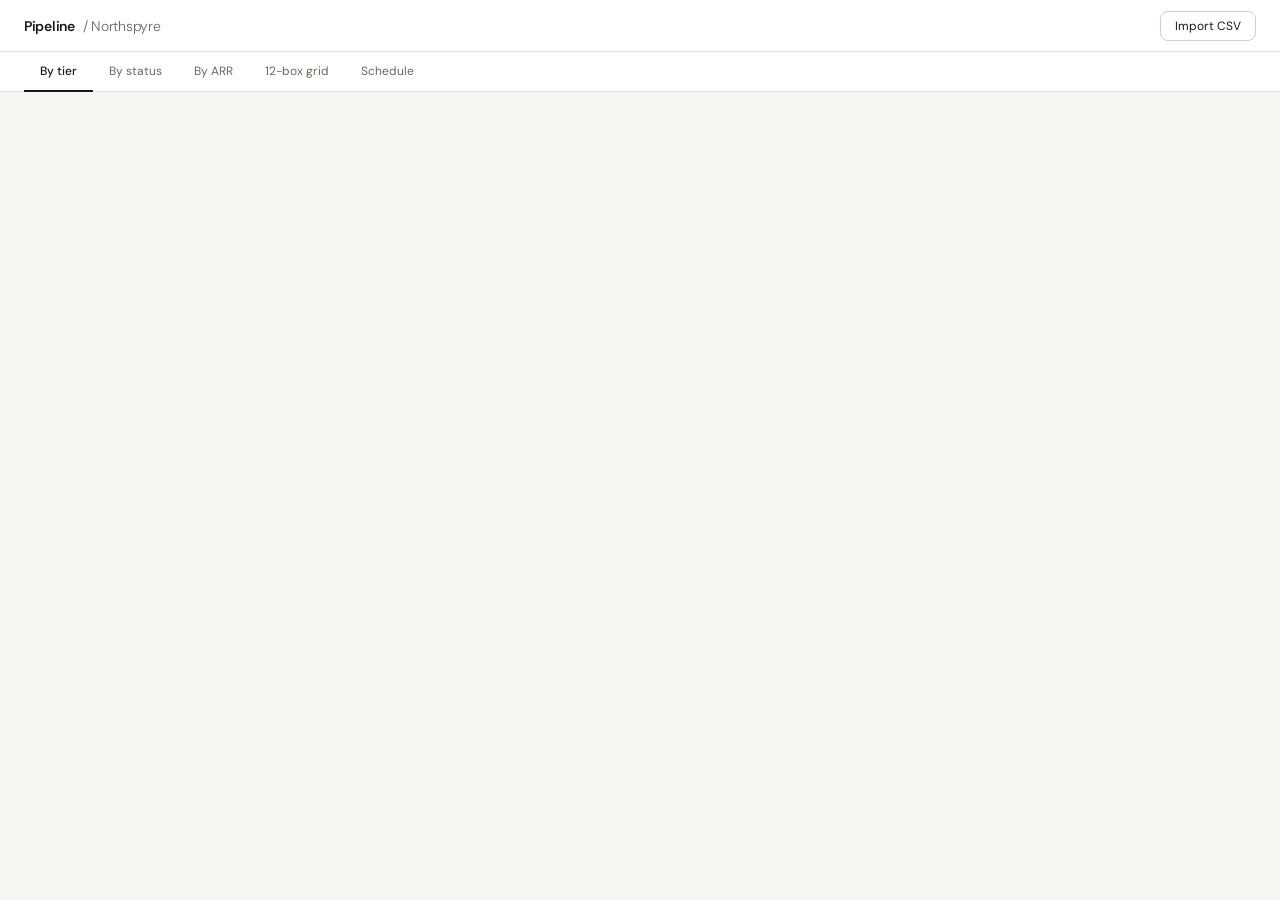
<file: pipeline-crm.html>
<!DOCTYPE html>
<html lang="en">
<head>
<meta charset="UTF-8">
<meta name="viewport" content="width=device-width, initial-scale=1.0">
<title>Pipeline CRM</title>
<link href="https://fonts.googleapis.com/css2?family=DM+Sans:wght@300;400;500;600&family=DM+Mono:wght@400;500&display=swap" rel="stylesheet">
<style>
  :root {
    --bg:#F7F6F3;--surface:#FFFFFF;--surface2:#F2F1EE;--border:#E4E2DC;--border2:#D0CEC6;
    --text:#1A1916;--text2:#6B6860;--text3:#9E9C96;
    --green:#1D9E75;--green-bg:#E1F5EE;--green-text:#085041;--green-row:#F0FAF6;
    --yellow:#EF9F27;--yellow-bg:#FAEEDA;--yellow-text:#633806;--yellow-row:#FDF6E8;
    --red:#E24B4A;--red-bg:#FCEBEB;--red-text:#791F1F;--red-row:#FDF0F0;
    --gray:#888780;--radius:8px;--radius-lg:12px;
  }
  *{box-sizing:border-box;margin:0;padding:0;}
  body{font-family:'DM Sans',sans-serif;font-size:13px;color:var(--text);background:var(--bg);height:100vh;overflow:hidden;display:flex;flex-direction:column;}

  /* Nav */
  .nav{background:var(--surface);border-bottom:1px solid var(--border);padding:0 1.5rem;display:flex;align-items:center;justify-content:space-between;height:52px;flex-shrink:0;}
  .nav-brand{font-size:14px;font-weight:600;letter-spacing:-0.02em;display:flex;align-items:center;gap:8px;}
  .nav-brand span{font-weight:300;color:var(--text2);}
  .nav-actions{display:flex;gap:8px;align-items:center;}
  .btn{font-family:'DM Sans',sans-serif;font-size:12px;padding:6px 14px;border-radius:var(--radius);border:1px solid var(--border2);background:transparent;color:var(--text);cursor:pointer;transition:all .15s;}
  .btn:hover{background:var(--surface2);}
  .import-msg{font-size:11px;color:var(--green);font-weight:500;}

  /* View tabs */
  .view-tabs{background:var(--surface);border-bottom:1px solid var(--border);padding:0 1.5rem;display:flex;align-items:flex-end;gap:0;flex-shrink:0;height:40px;}
  .view-tab{font-family:'DM Sans',sans-serif;font-size:12px;padding:0 16px;height:40px;border:none;background:transparent;cursor:pointer;color:var(--text2);border-bottom:2px solid transparent;margin-bottom:-1px;transition:all .12s;white-space:nowrap;}
  .view-tab:hover{color:var(--text);}
  .view-tab.active{color:var(--text);font-weight:500;border-bottom-color:var(--text);}

  /* Layout */
  .layout{display:flex;flex:1;overflow:hidden;}
  .main-panel{flex:1;overflow-y:auto;padding:1.25rem 1.5rem;}
  .panel-header{display:flex;align-items:center;justify-content:space-between;margin-bottom:1rem;}
  .panel-title{font-size:13px;font-weight:500;color:var(--text2);text-transform:uppercase;letter-spacing:.06em;}

  /* Table */
  .table-wrap{background:var(--surface);border:1px solid var(--border);border-radius:var(--radius-lg);overflow:hidden;}
  table{width:100%;border-collapse:collapse;table-layout:fixed;}
  thead th{font-size:10px;font-weight:500;color:var(--text3);text-transform:uppercase;letter-spacing:.07em;padding:10px 12px;border-bottom:1px solid var(--border);background:var(--surface2);text-align:left;}
  thead th.num{text-align:right;}
  tbody tr{cursor:pointer;border-bottom:1px solid var(--border);}
  tbody tr:last-child{border-bottom:none;}
  tr.row-g td{background:var(--green-row);}
  tr.row-y td{background:var(--yellow-row);}
  tr.row-r td{background:var(--red-row);}
  tr.row-g:hover td{background:#e5f7f1;}
  tr.row-y:hover td{background:#faf0d8;}
  tr.row-r:hover td{background:#fae5e5;}
  tr.active-row.row-g td{background:#ddf4ec;}
  tr.active-row.row-y td{background:#f7eccb;}
  tr.active-row.row-r td{background:#f7dede;}
  td{padding:9px 12px;font-size:12px;vertical-align:middle;overflow:hidden;text-overflow:ellipsis;white-space:nowrap;}
  td.num{text-align:right;}
  .deal-name-g{color:var(--green-text)!important;font-weight:500;}
  .deal-name-y{color:var(--yellow-text)!important;font-weight:500;}
  .deal-name-r{color:var(--red-text)!important;font-weight:500;}
  .stage-badge{font-size:10px;padding:2px 7px;border-radius:20px;border:1px solid;white-space:nowrap;}
  .stage-g{background:var(--green-bg);color:var(--green-text);border-color:#9FE1CB;}
  .stage-y{background:var(--yellow-bg);color:var(--yellow-text);border-color:#FAC775;}
  .stage-r{background:var(--red-bg);color:var(--red-text);border-color:#F7C1C1;}
  .tier-stripe{width:3px;height:24px;border-radius:2px;display:inline-block;vertical-align:middle;margin-right:6px;}
  .stripe-1{background:var(--green);}.stripe-2{background:var(--yellow);}.stripe-3{background:var(--red);}.stripe-4{background:var(--gray);}
  .tier-num{font-size:10px;font-weight:600;color:var(--text3);font-family:'DM Mono',monospace;}
  .flags{display:flex;gap:3px;}
  .flag{width:8px;height:8px;border-radius:50%;}
  .flag-g{background:var(--green);}.flag-y{background:var(--yellow);}.flag-r{background:var(--red);}.flag-e{background:var(--border2);}
  .arr-pill{display:inline-block;background:var(--green-bg);color:var(--green-text);font-size:11px;font-weight:500;padding:2px 7px;border-radius:4px;font-family:'DM Mono',monospace;}
  .subtotal-row td{background:var(--surface2)!important;font-size:10px;font-weight:600;color:var(--text2);text-transform:uppercase;letter-spacing:.05em;border-top:1px solid var(--border2);border-bottom:2px solid var(--border2);padding:7px 12px;cursor:default;}
  .subtotal-row:hover td{background:var(--surface2)!important;}
  .subtotal-row td.num{font-family:'DM Mono',monospace;font-size:11px;color:var(--text);}
  .total-row td{background:var(--surface2)!important;font-weight:500;font-size:11px;color:var(--text2);border-top:2px solid var(--border2);cursor:default;}
  .total-row:hover td{background:var(--surface2)!important;}
  .total-row td.num{font-family:'DM Mono',monospace;font-size:11px;color:var(--text);}
  .next-move-cell{font-size:11px;color:var(--text2);overflow:hidden;text-overflow:ellipsis;white-space:nowrap;}

  /* 12-box grid */
  .grid-wrap{display:grid;grid-template-columns:repeat(4,minmax(0,1fr));gap:10px;}
  .grid-col-header{font-size:11px;font-weight:600;color:var(--text2);text-align:center;padding:6px 0;display:flex;align-items:center;justify-content:center;gap:5px;}
  .grid-row-label{display:flex;align-items:center;justify-content:flex-end;padding-right:8px;font-size:10px;font-weight:600;text-transform:uppercase;letter-spacing:.06em;}
  .grid-row-label.rl-g{color:var(--green-text);}
  .grid-row-label.rl-y{color:var(--yellow-text);}
  .grid-row-label.rl-r{color:var(--red-text);}
  .grid-box{background:var(--surface);border:1px solid var(--border);border-radius:var(--radius-lg);min-height:100px;padding:10px;display:flex;flex-direction:column;gap:6px;}
  .grid-box.box-g1{border-color:#9FE1CB;background:#F5FCF9;}
  .grid-box.box-g2{border-color:#C0DD97;background:#F7FAF2;}
  .grid-box.box-g3{border-color:var(--border);background:var(--surface);}
  .grid-box.box-g4{border-color:var(--border);background:var(--surface2);}
  .grid-box.box-y1{border-color:#FAC775;background:#FDFAF3;}
  .grid-box.box-y2{border-color:var(--border);background:var(--surface);}
  .grid-box.box-y3{border-color:var(--border);background:var(--surface2);}
  .grid-box.box-y4{border-color:var(--border);background:var(--surface2);}
  .grid-box.box-r1{border-color:var(--border);background:var(--surface);}
  .grid-box.box-r2{border-color:var(--border);background:var(--surface2);}
  .grid-box.box-r3{border-color:#F7C1C1;background:#FDF5F5;}
  .grid-box.box-r4{border-color:#F0A0A0;background:#FDF0F0;}
  .deal-card{background:var(--surface);border:1px solid var(--border);border-radius:var(--radius);padding:7px 9px;cursor:grab;transition:all .12s;}
  .deal-card:hover{border-color:var(--border2);background:var(--surface2);}
  .deal-card.active-card{border-color:var(--border2);background:var(--surface2);}
  .deal-card:active{cursor:grabbing;opacity:0.7;}
  .grid-box.drag-over{border-color:var(--border2) !important;outline:2px dashed var(--border2);}
  .dc-name{font-size:11px;font-weight:500;color:var(--text);margin-bottom:3px;overflow:hidden;text-overflow:ellipsis;white-space:nowrap;}
  .dc-arr{font-size:10px;font-family:'DM Mono',monospace;color:var(--text2);}
  .dc-stage{font-size:10px;color:var(--text3);}
  .grid-empty{font-size:10px;color:var(--text3);text-align:center;padding:12px 0;}

  /* Schedule */
  .sched-nav{display:flex;align-items:center;gap:8px;}
  .sched-wk-btn{background:none;border:1px solid var(--border2);border-radius:var(--radius);padding:4px 10px;cursor:pointer;font-size:12px;color:var(--text);font-family:'DM Sans',sans-serif;transition:all .12s;}
  .sched-wk-btn:hover{background:var(--surface2);}
  .sched-week-label{font-size:13px;font-weight:500;}
  .sched-table{width:100%;border-collapse:collapse;table-layout:fixed;}
  .sched-table thead th{font-size:10px;font-weight:500;color:var(--text3);text-transform:uppercase;letter-spacing:.07em;padding:10px 12px;border-bottom:1px solid var(--border);background:var(--surface2);text-align:left;}
  .sched-table thead th.day-col-h{text-align:center;}
  .sched-table tbody tr{border-bottom:1px solid var(--border);}
  .sched-table tbody tr:last-child{border-bottom:none;}
  .sched-table td{padding:5px 8px;font-size:12px;vertical-align:middle;overflow:hidden;white-space:nowrap;}
  .sched-table td.day-cell{text-align:center;padding:4px 6px;}
  tr.srow-g td{background:var(--green-row);}
  tr.srow-y td{background:var(--yellow-row);}
  tr.srow-r td{background:var(--red-row);}
  tr.srow-g td.sched-deal-name{color:var(--green-text);font-weight:500;}
  tr.srow-y td.sched-deal-name{color:var(--yellow-text);font-weight:500;}
  tr.srow-r td.sched-deal-name{color:var(--red-text);font-weight:500;}
  .act-select{font-family:'DM Sans',sans-serif;font-size:11px;padding:3px 6px;border-radius:var(--radius);border:1px solid transparent;background:transparent;cursor:pointer;color:var(--text3);width:100%;text-align:center;transition:all .12s;appearance:none;-webkit-appearance:none;}
  .act-select:hover{border-color:var(--border2);background:var(--surface);}
  .act-select:focus{outline:none;border-color:var(--border2);}
  .act-chip{display:inline-block;font-size:11px;font-weight:500;padding:3px 10px;border-radius:20px;width:100%;text-align:center;cursor:pointer;}
  .chip-meeting{background:var(--green-bg);color:var(--green-text);}
  .chip-called{background:var(--yellow-bg);color:var(--yellow-text);}
  .chip-emailed{background:#E6F1FB;color:#185FA5;}
  .cell-wrap{min-height:28px;display:flex;align-items:center;justify-content:center;}

  /* Side panel */
  .side{width:400px;min-width:400px;background:var(--surface);border-left:1px solid var(--border);display:flex;flex-direction:column;overflow:hidden;}
  .side-header{padding:1rem 1.25rem;border-bottom:1px solid var(--border);flex-shrink:0;position:relative;}
  .side-deal-name{font-size:15px;font-weight:600;letter-spacing:-0.02em;margin-bottom:3px;}
  .side-meta{font-size:11px;color:var(--text2);}
  .side-close{position:absolute;right:1rem;top:1rem;background:none;border:none;font-size:18px;cursor:pointer;color:var(--text3);line-height:1;}
  .side-tabs{display:flex;border-bottom:1px solid var(--border);flex-shrink:0;}
  .side-tab{flex:1;padding:10px;font-size:12px;font-family:'DM Sans',sans-serif;border:none;background:transparent;cursor:pointer;color:var(--text2);border-bottom:2px solid transparent;margin-bottom:-1px;transition:all .12s;}
  .side-tab.active{color:var(--text);font-weight:500;border-bottom-color:var(--text);}
  .side-body{flex:1;overflow-y:auto;padding:1rem 1.25rem;}

  /* Conviction UI */
  .field-lbl{font-size:10px;font-weight:600;text-transform:uppercase;letter-spacing:.06em;color:var(--text3);margin-bottom:4px;}
  .tier-selector{display:flex;gap:6px;margin-bottom:14px;}
  .tier-opt{flex:1;padding:7px 6px;border-radius:var(--radius);border:1px solid var(--border2);background:transparent;cursor:pointer;font-size:12px;font-weight:600;font-family:'DM Mono',monospace;text-align:center;transition:all .12s;color:var(--text2);}
  .tier-opt:hover{background:var(--surface2);}
  .tier-opt.active-t1{background:var(--green-bg);border-color:#0F6E56;color:var(--green-text);}
  .tier-opt.active-t2{background:var(--yellow-bg);border-color:#854F0B;color:var(--yellow-text);}
  .tier-opt.active-t3{background:var(--red-bg);border-color:#A32D2D;color:var(--red-text);}
  .tier-opt.active-t4{background:var(--surface2);border-color:var(--gray);color:var(--text2);}
  .status-selector{display:flex;gap:6px;margin-bottom:14px;}
  .status-opt{flex:1;padding:7px 6px;border-radius:var(--radius);border:1px solid var(--border2);background:transparent;cursor:pointer;font-size:11px;font-weight:500;font-family:'DM Sans',sans-serif;text-align:center;transition:all .12s;color:var(--text2);}
  .status-opt:hover{background:var(--surface2);}
  .status-opt.active-g{background:var(--green-bg);border-color:#0F6E56;color:var(--green-text);}
  .status-opt.active-y{background:var(--yellow-bg);border-color:#854F0B;color:var(--yellow-text);}
  .status-opt.active-r{background:var(--red-bg);border-color:#A32D2D;color:var(--red-text);}
  .dim-grid{display:grid;grid-template-columns:1fr 1fr;gap:8px;margin-bottom:12px;}
  .dim-card{background:var(--surface2);border-radius:var(--radius);padding:10px;border:1px solid var(--border);}
  .dim-label{font-size:11px;font-weight:600;margin-bottom:2px;}
  .dim-q{font-size:10px;color:var(--text2);margin-bottom:8px;line-height:1.4;font-style:italic;}
  .state-btns{display:flex;flex-direction:column;gap:3px;}
  .sb{font-size:11px;font-family:'DM Sans',sans-serif;padding:4px 8px;border-radius:20px;border:1px solid var(--border2);background:transparent;cursor:pointer;color:var(--text2);text-align:left;transition:all .12s;}
  .sb:hover{background:var(--surface);}
  .sb.au{background:#F1EFE8;border-color:#5F5E5A;color:#444441;}
  .sb.ae{background:var(--yellow-bg);border-color:#854F0B;color:var(--yellow-text);}
  .sb.ac{background:var(--green-bg);border-color:#0F6E56;color:var(--green-text);}
  .cbar{display:flex;gap:2px;margin-top:8px;}
  .cs{height:3px;flex:1;border-radius:2px;background:var(--border);}
  .cs.fu{background:var(--gray);}.cs.fe{background:var(--yellow);}.cs.fc{background:var(--green);}
  .diag-card{background:var(--surface2);border:1px solid var(--border);border-radius:var(--radius);padding:12px;margin-bottom:12px;}
  .diag-pat{font-size:12px;font-weight:600;margin-bottom:4px;}
  .diag-read{font-size:12px;color:var(--text2);line-height:1.55;margin-bottom:8px;}
  .diag-move-lbl{font-size:10px;font-weight:600;text-transform:uppercase;letter-spacing:.06em;color:var(--text3);margin-bottom:3px;}
  .diag-move{font-size:12px;line-height:1.55;}
  .field-row{margin-bottom:10px;}
  input[type=text],textarea,select{width:100%;font-family:'DM Sans',sans-serif;font-size:12px;padding:7px 10px;border:1px solid var(--border2);border-radius:var(--radius);background:var(--surface);color:var(--text);outline:none;transition:border-color .12s;}
  input[type=text]:focus,textarea:focus,select:focus{border-color:var(--text2);}
  textarea{resize:vertical;min-height:64px;}
  .ask-btn{width:100%;margin-top:8px;padding:8px;border-radius:var(--radius);border:1px solid var(--border2);background:transparent;cursor:pointer;font-size:12px;font-family:'DM Sans',sans-serif;color:var(--text);display:flex;align-items:center;justify-content:center;gap:6px;transition:all .12s;}
  .ask-btn:hover{background:var(--surface2);}
  .ask-resp{margin-top:8px;padding:12px;background:var(--surface2);border:1px solid var(--border);border-radius:var(--radius);font-size:12px;line-height:1.6;color:var(--text2);}
  .save-btn{width:100%;margin-top:12px;padding:9px;border-radius:var(--radius);border:none;background:var(--text);color:white;cursor:pointer;font-size:12px;font-weight:500;font-family:'DM Sans',sans-serif;transition:all .12s;}
  .save-btn:hover{background:#2C2C2A;}

  ::-webkit-scrollbar{width:6px;}
  ::-webkit-scrollbar-track{background:transparent;}
  ::-webkit-scrollbar-thumb{background:var(--border2);border-radius:3px;}
</style>
</head>
<body>

<nav class="nav">
  <div class="nav-brand">Pipeline <span>/ Northspyre</span></div>
  <div class="nav-actions">
    <span id="import-status" class="import-msg" style="display:none"></span>
    <label class="btn" style="cursor:pointer">Import CSV<input type="file" accept=".csv" id="csv-input" style="display:none"></label>
  </div>
</nav>

<div class="view-tabs">
  <button class="view-tab active" onclick="switchView('tier',this)">By tier</button>
  <button class="view-tab" onclick="switchView('status',this)">By status</button>
  <button class="view-tab" onclick="switchView('arr',this)">By ARR</button>
  <button class="view-tab" onclick="switchView('grid',this)">12-box grid</button>
  <button class="view-tab" onclick="switchView('schedule',this)">Schedule</button>
</div>

<div class="layout">
  <div class="main-panel" id="main-panel"></div>

  <div class="side" id="sidepanel" style="display:none">
    <div class="side-header">
      <button class="side-close" onclick="closeSide()">×</button>
      <div class="side-deal-name" id="side-name"></div>
      <div class="side-meta" id="side-meta"></div>
    </div>
    <div class="side-tabs">
      <button class="side-tab active" id="stab-conviction" onclick="switchSideTab('conviction')">Conviction</button>
      <button class="side-tab" id="stab-details" onclick="switchSideTab('details')">Details</button>
    </div>
    <div class="side-body" id="side-body"></div>
  </div>
</div>

<script>
const MONTHS=['Jan','Feb','Mar','Apr','May','Jun','Jul','Aug','Sep','Oct','Nov','Dec'];
const MONTH_COLS=['mar','apr','may','jun'];

// ── SUPABASE CONFIG ──
const SB_URL='https://pqnnfnhcyurnbohsbgzz.supabase.co';
const SB_KEY='eyJhbGciOiJIUzI1NiIsInR5cCI6IkpXVCJ9.eyJpc3MiOiJzdXBhYmFzZSIsInJlZiI6InBxbm5mbmhjeXVybmJvaHNiZ3p6Iiwicm9sZSI6ImFub24iLCJpYXQiOjE3NzM3Nzk4MzcsImV4cCI6MjA4OTM1NTgzN30.RQfBgDX0uC1GOMnIRPFhezP60bCgHVFsZgpljdEMpPM';
const SB_HEADERS={'Content-Type':'application/json','apikey':SB_KEY,'Authorization':'Bearer '+SB_KEY};

async function sbGet(table, params=''){
  const r=await fetch(`${SB_URL}/rest/v1/${table}?${params}`,{headers:{...SB_HEADERS,'Accept':'application/json'}});
  if(!r.ok)throw new Error(await r.text());
  return r.json();
}
async function sbInsert(table, body){
  const r=await fetch(`${SB_URL}/rest/v1/${table}`,{method:'POST',headers:{...SB_HEADERS,'Prefer':'return=representation'},body:JSON.stringify(body)});
  if(!r.ok)throw new Error(await r.text());
  return r.json();
}
async function sbUpdate(table, id, body){
  const r=await fetch(`${SB_URL}/rest/v1/${table}?id=eq.${id}`,{method:'PATCH',headers:{...SB_HEADERS,'Prefer':'return=representation'},body:JSON.stringify(body)});
  if(!r.ok)throw new Error(await r.text());
  return r.json();
}
async function sbDelete(table, params){
  const r=await fetch(`${SB_URL}/rest/v1/${table}?${params}`,{method:'DELETE',headers:SB_HEADERS});
  if(!r.ok)throw new Error(await r.text());
}

// Map DB row -> app deal object
function dbToDeal(r){
  return{id:r.id,name:r.name,stage:r.stage||'',amount:r.amount||0,arr:r.arr||0,closeDate:r.close_date||'',
    tier:r.tier||4,sentiment:r.sentiment||'y',pattern:r.pattern||'',nextMove:r.next_move||'',
    nstw:r.nstw||'',capability:r.capability||'unaware',impact:r.impact||'unaware',
    urgency:r.urgency||'unaware',path:r.path||'unaware',notes:r.notes||''};
}
// Map app deal -> DB fields (no id)
function dealToDb(d){
  return{name:d.name,stage:d.stage,amount:d.amount,arr:d.arr,close_date:d.closeDate,
    tier:d.tier,sentiment:d.sentiment,pattern:d.pattern,next_move:d.nextMove,
    nstw:d.nstw,capability:d.capability,impact:d.impact,urgency:d.urgency,
    path:d.path,notes:d.notes,updated_at:new Date().toISOString()};
}

let deals=[];
let schedule={};  // weekKey -> {dealId__day -> activity}
let activeDeal=null;
let sideTab='conviction';
let currentView='tier';
let dbLoaded=false;

function setStatus(msg,type='info'){
  const el=document.getElementById('import-status');
  if(!el)return;
  el.textContent=msg;
  el.style.display=msg?'block':'none';
  el.style.color=type==='error'?'var(--red)':type==='ok'?'var(--green)':'var(--text2)';
  if(type==='ok'||type==='info')setTimeout(()=>{el.style.display='none';},3000);
}

async function loadDeals(){
  setStatus('Loading...','info');
  try{
    const rows=await sbGet('deals','select=*&order=tier.asc,arr.desc');
    if(rows.length===0){
      // First run — seed sample deals
      const samples=getSampleDeals();
      for(const d of samples){
        try{
          const inserted=await sbInsert('deals',dealToDb(d));
          d.id=inserted[0].id;
        }catch(e){console.warn('Seed error',e);}
      }
      deals=samples;
    } else {
      deals=rows.map(dbToDeal);
    }
    dbLoaded=true;
    setStatus('');
  }catch(e){
    setStatus('DB error: '+e.message,'error');
    deals=getSampleDeals();
  }
}

async function loadSchedule(){
  try{
    const rows=await sbGet('schedule','select=*');
    schedule={};
    rows.forEach(r=>{
      if(!schedule[r.week_key])schedule[r.week_key]={};
      schedule[r.week_key][`${r.deal_id}__${r.day}`]={activity:r.activity,rowId:r.id};
    });
  }catch(e){console.warn('Schedule load error',e);}
}

async function saveOneDeal(d){
  try{
    if(d.id&&d.id>0&&dbLoaded){
      await sbUpdate('deals',d.id,dealToDb(d));
    }
  }catch(e){setStatus('Save error: '+e.message,'error');}
}

async function saveDeals(){
  // Called after bulk changes (CSV import) — upsert all
  // Individual saves use saveOneDeal
}

function getSampleDeals(){
  return[
    {id:1,name:'Civitas Deal',stage:'Proposal',amount:39600,arr:39600,closeDate:'2026-06-15',tier:1,sentiment:'g',pattern:'',nextMove:'Drive MAP and compress paper process.',nstw:'Confirm pricing and DM Process',capability:'convinced',impact:'convinced',urgency:'convinced',path:'exploring',notes:''},
    {id:2,name:'CNY Group Deal',stage:'Negotiation',amount:23100,arr:23100,closeDate:'2026-04-30',tier:1,sentiment:'g',pattern:'',nextMove:'Drive MAP and compress paper process.',nstw:'Drive MAP and close',capability:'convinced',impact:'convinced',urgency:'convinced',path:'convinced',notes:''},
    {id:3,name:'IRG Realty Advisors',stage:'Proposal',amount:300000,arr:300000,closeDate:'2026-05-15',tier:1,sentiment:'g',pattern:'',nextMove:'Slow down. Validate capability.',nstw:'Validate Use Case',capability:'unaware',impact:'exploring',urgency:'convinced',path:'unaware',notes:''},
    {id:4,name:'The Sporting Company',stage:'Proposal',amount:64800,arr:64800,closeDate:'2026-03-31',tier:1,sentiment:'g',pattern:'',nextMove:'Schedule a process call.',nstw:'Confirm pricing and DM Process',capability:'convinced',impact:'convinced',urgency:'convinced',path:'exploring',notes:''},
    {id:5,name:'Edgewood Properties',stage:'Discovery',amount:30000,arr:30000,closeDate:'2026-07-10',tier:2,sentiment:'y',pattern:'',nextMove:'Focus on lowest-state dimension.',nstw:'Obtain Product Win',capability:'exploring',impact:'unaware',urgency:'unaware',path:'unaware',notes:''},
    {id:6,name:'Endeavoring Deal',stage:'Discovery',amount:29800,arr:29800,closeDate:'2026-03-31',tier:2,sentiment:'y',pattern:'',nextMove:'Focus on lowest-state dimension.',nstw:'Confirm pricing and DM Process',capability:'exploring',impact:'exploring',urgency:'unaware',path:'unaware',notes:''},
    {id:7,name:'Mile Deep Impact',stage:'Discovery',amount:29700,arr:29700,closeDate:'2026-03-31',tier:3,sentiment:'r',pattern:'',nextMove:'Start with capability.',nstw:'Schedule a process call',capability:'unaware',impact:'unaware',urgency:'unaware',path:'unaware',notes:''},
    {id:8,name:'Oxford Development',stage:'Discovery',amount:30000,arr:30000,closeDate:'2026-06-30',tier:3,sentiment:'r',pattern:'',nextMove:'Focus on lowest-state dimension.',nstw:'Confirm pricing / flesh out',capability:'exploring',impact:'unaware',urgency:'unaware',path:'unaware',notes:''},
  ];
}

async function saveScheduleActivity(dealId,day,weekKey,activity,existingRowId){
  try{
    if(existingRowId){
      if(activity){
        await sbUpdate('schedule',existingRowId,{activity});
      } else {
        await sbDelete('schedule',`id=eq.${existingRowId}`);
      }
    } else if(activity){
      const rows=await sbInsert('schedule',{week_key:weekKey,deal_id:dealId,day,activity});
      return rows[0]?.id;
    }
  }catch(e){console.warn('Schedule save error',e);}
}

function getCol(dateStr){
  if(!dateStr)return'q3';
  const m=MONTHS[new Date(dateStr).getMonth()].toLowerCase();
  return MONTH_COLS.includes(m)?m:'q3';
}

function fmtK(v){
  if(!v)return'';
  if(v>=1000000)return'$'+(v/1000000).toFixed(1)+'M';
  return'$'+Math.round(v/1000)+'k';
}

function getFlagDots(s){
  if(s==='g')return['flag-g','flag-g','flag-e'];
  if(s==='r')return['flag-r','flag-r','flag-e'];
  return['flag-y','flag-e','flag-e'];
}

/* ── TABLE RENDERING ── */
function tableHTML(sorted, groupKey){
  const groups=[];
  const seen=new Set();
  sorted.forEach(d=>{
    const k=groupKey(d);
    if(!seen.has(k)){seen.add(k);groups.push(k);}
  });

  const gt={mar:0,apr:0,may:0,jun:0,q3:0,arr:0};
  let html='';

  groups.forEach(gk=>{
    const group=sorted.filter(d=>groupKey(d)===gk);
    const st={mar:0,apr:0,may:0,jun:0,q3:0,arr:0};

    group.forEach(d=>{
      const col=getCol(d.closeDate);
      if(st[col]!==undefined)st[col]+=d.arr||0;
      st.arr+=d.arr||0;
      if(gt[col]!==undefined)gt[col]+=d.arr||0;
      gt.arr+=d.arr||0;

      const flags=getFlagDots(d.sentiment);
      const flagHtml=`<div class="flags">${flags.map(f=>`<div class="flag ${f}"></div>`).join('')}</div>`;
      const isActive=activeDeal&&activeDeal.id===d.id;
      const nm=d.nextMove||'';
      const cells=MONTH_COLS.concat(['q3']).map(c=>{
        if(c===col&&d.arr)return`<td class="num"><span class="arr-pill">${fmtK(d.arr)}</span></td>`;
        return`<td class="num"></td>`;
      }).join('');

      html+=`<tr class="row-${d.sentiment}${isActive?' active-row':''}" onclick="openDeal(${d.id})">
        <td>${flagHtml}</td>
        <td><div style="display:flex;align-items:center;gap:6px"><div class="tier-stripe stripe-${Math.min(d.tier,4)}"></div><span class="tier-num">${d.tier}</span></div></td>
        <td class="deal-name-${d.sentiment}">${d.name}</td>
        <td><span class="stage-badge stage-${d.sentiment}">${d.stage||''}</span></td>
        ${cells}
        <td class="num" style="font-weight:500;font-family:'DM Mono',monospace;">${fmtK(d.arr)}</td>
        <td class="next-move-cell" title="${nm.replace(/"/g,'&quot;')}">${nm}</td>
      </tr>`;
    });

    const subCells=MONTH_COLS.concat(['q3']).map(c=>`<td class="num">${st[c]?fmtK(st[c]):''}</td>`).join('');
    const subLabel=groupKey===byTier?`Tier ${gk} — ${group.length} deal${group.length!==1?'s':''}`
      :groupKey===byStatus?({g:'On track',y:'Watch',r:'At risk'}[gk]||gk)+` — ${group.length} deal${group.length!==1?'s':''}`
      :`${group.length} deal${group.length!==1?'s':''}`;
    html+=`<tr class="subtotal-row">
      <td colspan="4">${subLabel}</td>
      ${subCells}
      <td class="num">${fmtK(st.arr)}</td>
      <td></td>
    </tr>`;
  });

  // Recalc grand total cleanly
  const g2={mar:0,apr:0,may:0,jun:0,q3:0,arr:0};
  sorted.forEach(d=>{const c=getCol(d.closeDate);if(g2[c]!==undefined)g2[c]+=d.arr||0;g2.arr+=d.arr||0;});
  const gtCells=MONTH_COLS.concat(['q3']).map(c=>`<td class="num">${g2[c]?fmtK(g2[c]):''}</td>`).join('');
  html+=`<tr class="total-row">
    <td colspan="4" style="font-size:10px;text-transform:uppercase;letter-spacing:.06em;">Grand total</td>
    ${gtCells}
    <td class="num">${fmtK(g2.arr)}</td>
    <td></td>
  </tr>`;

  return`<div class="panel-header">
    <div class="panel-title">${{tier:'By tier',status:'By status',arr:'By ARR'}[currentView]||'Deals'}</div>
    <div style="font-size:12px;color:var(--text2);font-family:'DM Mono',monospace;">${fmtK(g2.arr)} total ARR</div>
  </div>
  <div class="table-wrap"><table>
    <thead><tr>
      <th style="width:52px">Status</th>
      <th style="width:36px">Tier</th>
      <th style="width:155px">Deal</th>
      <th style="width:85px">Stage</th>
      <th class="num" style="width:70px">Mar</th>
      <th class="num" style="width:70px">Apr</th>
      <th class="num" style="width:70px">May</th>
      <th class="num" style="width:70px">Jun</th>
      <th class="num" style="width:70px">Q3+</th>
      <th class="num" style="width:70px">ARR</th>
      <th style="width:165px">Next move</th>
    </tr></thead>
    <tbody>${html}</tbody>
  </table></div>`;
}

function byTier(d){return d.tier;}
function byStatus(d){return d.sentiment;}
function byArr(d){return 'all';}

/* ── VIEWS ── */
function renderTierView(){
  const sorted=[...deals].sort((a,b)=>a.tier-b.tier||b.arr-a.arr);
  document.getElementById('main-panel').innerHTML=tableHTML(sorted,byTier);
}

function renderStatusView(){
  const order={g:0,y:1,r:2};
  const sorted=[...deals].sort((a,b)=>(order[a.sentiment]||0)-(order[b.sentiment]||0)||b.arr-a.arr);
  document.getElementById('main-panel').innerHTML=tableHTML(sorted,byStatus);
}

function renderArrView(){
  const sorted=[...deals].sort((a,b)=>b.arr-a.arr);
  document.getElementById('main-panel').innerHTML=tableHTML(sorted,byArr);
}

function renderGridView(){
  const statuses=['g','y','r'];
  const tiers=[4,3,2,1];
  const statusLabels={g:'On track',y:'Watch',r:'At risk'};

  let html=`<div style="display:grid;grid-template-columns:64px repeat(4,minmax(0,1fr));gap:10px;margin-bottom:0;"><div></div>`;
  tiers.forEach(t=>{
    const stripe=`<div class="tier-stripe stripe-${t}" style="height:16px;display:inline-block;vertical-align:middle;margin-right:4px;"></div>`;
    html+=`<div class="grid-col-header">${stripe}Tier ${t}</div>`;
  });
  html+='</div>';

  statuses.forEach(s=>{
    const rowColor={g:'rl-g',y:'rl-y',r:'rl-r'}[s];
    html+=`<div style="display:grid;grid-template-columns:64px repeat(4,minmax(0,1fr));gap:10px;margin-top:10px;">
      <div class="grid-row-label ${rowColor}">${statusLabels[s]}</div>`;
    tiers.forEach(t=>{
      const boxClass=`box-${s}${t}`;
      const cellDeals=deals.filter(d=>d.sentiment===s&&d.tier===t);
      const cards=cellDeals.length
        ? cellDeals.map(d=>`<div class="deal-card${activeDeal&&activeDeal.id===d.id?' active-card':''}"
            draggable="true"
            ondragstart="dragStart(event,${d.id})"
            ondragend="dragEnd(event)"
            onclick="openDeal(${d.id})"
            title="Drag to reclassify">
            <div class="dc-name">${d.name}</div>
            <div style="display:flex;justify-content:space-between;align-items:center;gap:4px;">
              <span class="dc-arr">${fmtK(d.arr)}</span>
              <span class="dc-stage">${d.stage||''}</span>
            </div>
          </div>`).join('')
        : `<div class="grid-empty">—</div>`;
      html+=`<div class="grid-box ${boxClass}" id="gbox-${s}-${t}"
        ondragover="event.preventDefault();this.classList.add('drag-over')"
        ondragleave="this.classList.remove('drag-over')"
        ondrop="dropCard(event,'${s}',${t})">${cards}</div>`;
    });
    html+='</div>';
  });

  const totalArr=deals.reduce((s,d)=>s+(d.arr||0),0);
  document.getElementById('main-panel').innerHTML=`
    <div class="panel-header">
      <div class="panel-title">12-box grid</div>
      <div style="font-size:12px;color:var(--text2);font-family:'DM Mono',monospace;">${fmtK(totalArr)} total ARR — drag cards to reclassify</div>
    </div>
    <div>${html}</div>`;
}

let dragDealId=null;
function dragStart(e,id){
  dragDealId=id;
  e.dataTransfer.effectAllowed='move';
  setTimeout(()=>e.target.style.opacity='0.4',0);
}
function dragEnd(e){e.target.style.opacity='1';}
function dropCard(e,newSentiment,newTier){
  e.preventDefault();
  document.querySelectorAll('.grid-box').forEach(b=>b.classList.remove('drag-over'));
  if(dragDealId===null)return;
  const d=deals.find(x=>x.id===dragDealId);
  if(d){
    d.sentiment=newSentiment;
    d.tier=newTier;
    if(activeDeal&&activeDeal.id===d.id){
      activeDeal=d;
      document.getElementById('side-meta').textContent=`Tier ${d.tier} · ${fmtK(d.arr)} ARR · ${d.stage||''}`;
      renderSide();
    }
    saveOneDeal(d);
    renderGridView();
  }
  dragDealId=null;
}


let schedWeekOffset=0;

function getSchedMonday(offset){
  const now=new Date();
  const day=now.getDay();
  const diff=now.getDate()-day+(day===0?-6:1);
  const mon=new Date(now);
  mon.setDate(diff+(offset*7));
  mon.setHours(0,0,0,0);
  return mon;
}

function getSchedWeekKey(offset){
  const d=getSchedMonday(offset);
  return`sched-${d.getFullYear()}-${d.getMonth()}-${d.getDate()}`;
}

function formatSchedWeek(offset){
  const mon=getSchedMonday(offset);
  const fri=new Date(mon);fri.setDate(mon.getDate()+4);
  return`${MONTHS[mon.getMonth()]} ${mon.getDate()} – ${MONTHS[fri.getMonth()]} ${fri.getDate()}, ${fri.getFullYear()}`;
}

async function setActivity(dealId,day,val){
  const wk=getSchedWeekKey(schedWeekOffset);
  if(!schedule[wk])schedule[wk]={};
  const key=`${dealId}__${day}`;
  const existing=schedule[wk][key];
  const existingRowId=existing?.rowId;
  const newRowId=await saveScheduleActivity(dealId,day,wk,val,existingRowId);
  if(val){
    schedule[wk][key]={activity:val,rowId:newRowId||existingRowId};
  } else {
    delete schedule[wk][key];
  }
  const cell=document.getElementById(`cell-${dealId}-${day}`);
  if(cell)cell.innerHTML=cellInner(dealId,day,val);
}

function cellInner(dealId,day,val){
  const activity=typeof val==='object'?val?.activity:val;
  if(!activity){
    return`<select class="act-select" onchange="setActivity(${dealId},'${day}',this.value)">
      <option value="">—</option>
      <option value="meeting">Meeting</option>
      <option value="called">Called</option>
      <option value="emailed">Emailed</option>
    </select>`;
  }
  const label=activity.charAt(0).toUpperCase()+activity.slice(1);
  return`<span class="act-chip chip-${activity}" onclick="clearActivity(${dealId},'${day}')" title="Click to clear">${label}</span>`;
}

async function clearActivity(dealId,day){
  const wk=getSchedWeekKey(schedWeekOffset);
  const key=`${dealId}__${day}`;
  const existing=schedule[wk]?.[key];
  await saveScheduleActivity(dealId,day,wk,'',existing?.rowId);
  if(schedule[wk])delete schedule[wk][key];
  const cell=document.getElementById(`cell-${dealId}-${day}`);
  if(cell)cell.innerHTML=cellInner(dealId,day,'');
}

function renderScheduleView(){
  const wk=getSchedWeekKey(schedWeekOffset);
  if(!schedule[wk])schedule[wk]={};
  const sorted=[...deals].sort((a,b)=>a.tier-b.tier||b.arr-a.arr);
  const days=['Monday','Tuesday','Wednesday','Thursday','Friday'];

  const rows=sorted.map(d=>{
    const cells=days.map(day=>{
      const key=`${d.id}__${day}`;
      const val=schedule[wk][key]||'';
      return`<td class="day-cell"><div class="cell-wrap" id="cell-${d.id}-${day}">${cellInner(d.id,day,val)}</div></td>`;
    }).join('');

    return`<tr class="srow-${d.sentiment}">
      <td style="width:28px;padding:5px 8px;"><div style="display:flex;align-items:center;gap:5px"><div class="tier-stripe stripe-${Math.min(d.tier,4)}" style="height:20px;"></div><span class="tier-num">${d.tier}</span></div></td>
      <td class="sched-deal-name" style="overflow:hidden;text-overflow:ellipsis;cursor:pointer;" onclick="openDeal(${d.id})">${d.name}</td>
      ${cells}
    </tr>`;
  }).join('');

  document.getElementById('main-panel').innerHTML=`
    <div class="panel-header">
      <div class="panel-title">Schedule</div>
      <div class="sched-nav">
        <button class="sched-wk-btn" onclick="schedWeekOffset--;renderScheduleView()">‹</button>
        <span class="sched-week-label">${formatSchedWeek(schedWeekOffset)}</span>
        <button class="sched-wk-btn" onclick="schedWeekOffset++;renderScheduleView()">›</button>
        <button class="sched-wk-btn" onclick="schedWeekOffset=0;renderScheduleView()">This week</button>
      </div>
    </div>
    <div class="table-wrap">
      <table class="sched-table">
        <thead><tr>
          <th style="width:32px"></th>
          <th style="width:160px">Deal</th>
          <th class="day-col-h" style="width:110px">Monday</th>
          <th class="day-col-h" style="width:110px">Tuesday</th>
          <th class="day-col-h" style="width:110px">Wednesday</th>
          <th class="day-col-h" style="width:110px">Thursday</th>
          <th class="day-col-h" style="width:110px">Friday</th>
        </tr></thead>
        <tbody>${rows}</tbody>
      </table>
    </div>`;
}

function render(){
  if(currentView==='tier')renderTierView();
  else if(currentView==='status')renderStatusView();
  else if(currentView==='arr')renderArrView();
  else if(currentView==='grid')renderGridView();
  else if(currentView==='schedule')renderScheduleView();
}

function switchView(view,el){
  currentView=view;
  document.querySelectorAll('.view-tab').forEach(t=>t.classList.remove('active'));
  el.classList.add('active');
  render();
}

/* ── PATTERNS ── */
const PATTERNS=[
  {test:s=>s.every(x=>x==='convinced'),name:'Close-ready',read:'All four dimensions confirmed. Deal is yours to lose.',move:'Drive MAP and compress paper process. Protect champion from internal drift.'},
  {test:s=>s[0]==='convinced'&&s[1]==='convinced'&&s[2]==='convinced'&&s[3]!=='convinced',name:'Conviction without a path',read:'Strong belief across capability, impact, and urgency — but no clear path to close.',move:'Schedule a process call with procurement or legal. Don\'t let the champion shield you.'},
  {test:s=>s[0]==='convinced'&&s[1]==='convinced'&&s[2]==='unaware',name:'Believers without a deadline',read:'Strong product conviction but no urgency created.',move:'Find or create a compelling event. Ask EB: what happens if this isn\'t solved by Q3?'},
  {test:s=>s[0]==='convinced'&&s[1]==='convinced'&&s[2]!=='convinced',name:'Strong on substance, weak on close',read:'Capability and impact confirmed, but urgency is missing.',move:'Qualify urgency with EB directly. Champion conviction without EB urgency doesn\'t close.'},
  {test:s=>s[0]==='convinced'&&s[1]==='unaware',name:'Feature believer, not a buyer',read:'Capability confirmed but impact not yet personal.',move:'Stop demoing. Ask: what does your team do today when this breaks?'},
  {test:s=>s[2]==='convinced'&&s[0]!=='convinced',name:'Urgency without capability belief',read:'Real deadline present — but capability unconfirmed.',move:'Slow down. Validate capability before letting timing drive the process.'},
  {test:s=>s.every(x=>x==='exploring'),name:'Broad exploration, no anchor',read:'Active across all four — nothing resolved. Looks like momentum, might be drift.',move:'Pick one dimension and drive it to Convinced. Capability closes fastest.'},
  {test:s=>s[0]==='unaware'&&(s[1]==='exploring'||s[2]==='exploring'||s[3]==='exploring'),name:'Exploring without a foundation',read:'Engaged on multiple dimensions but capability unconfirmed.',move:'Anchor capability confirmation before advancing other conversations.'},
  {test:s=>s[0]==='convinced'&&s[1]!=='convinced',name:'Early stage — capability confirmed',read:'Good foundation. Now the deal needs to become personal.',move:'Move to impact. Get a specific before/after story they personally own.'},
  {test:s=>s.every(x=>x==='unaware'),name:'Pre-discovery',read:'No conviction established on any dimension.',move:'Start with capability. Confirm fit before exploring impact.'},
];

function diagnose(states){
  for(const p of PATTERNS)if(p.test(states))return p;
  const dims=['Capability','Impact','Urgency','Path'];
  const stuck=dims.filter((_,i)=>states[i]==='unaware');
  return{name:'Mixed conviction',read:'Some dimensions moving.'+(stuck.length?' '+stuck.join(' and ')+' not yet engaged.':''),move:'Focus on lowest-state dimension. Drive it to Exploring before spreading attention.'};
}

const DIMS=[
  {label:'Capability',q:'"Can it do what I need?"'},
  {label:'Impact',q:'"Will it actually change things?"'},
  {label:'Urgency',q:'"Is now the right time to act?"'},
  {label:'Path',q:'"Can we actually get this done?"'},
];

/* ── DEAL PANEL ── */
async function openDeal(id){
  activeDeal=deals.find(d=>d.id===id);
  if(!activeDeal)return;
  document.getElementById('side-name').textContent=activeDeal.name;
  document.getElementById('side-meta').textContent=`Tier ${activeDeal.tier} · ${fmtK(activeDeal.arr)} ARR · ${activeDeal.stage||''}`;
  document.getElementById('sidepanel').style.display='flex';
  sideTab='conviction';
  document.getElementById('stab-conviction').classList.add('active');
  document.getElementById('stab-details').classList.remove('active');
  // Load history from DB if not cached
  const dk=String(activeDeal.id);
  if(!dealHistories[dk])await loadDealHistory(activeDeal.id);
  renderSide();
  if(currentView!=='schedule')render();
}

function closeSide(){
  document.getElementById('sidepanel').style.display='none';
  activeDeal=null;
  render();
}

function switchSideTab(tab){
  sideTab=tab;
  document.getElementById('stab-conviction').classList.toggle('active',tab==='conviction');
  document.getElementById('stab-details').classList.toggle('active',tab==='details');
  renderSide();
}

function renderSide(){
  if(!activeDeal)return;
  sideTab==='conviction'?renderConviction():renderDetails();
}

async function setTier(val){
  if(!activeDeal)return;
  const d=deals.find(x=>x.id===activeDeal.id);
  if(d){d.tier=val;activeDeal=d;}
  document.getElementById('side-meta').textContent=`Tier ${activeDeal.tier} · ${fmtK(activeDeal.arr)} ARR · ${activeDeal.stage||''}`;
  await saveOneDeal(activeDeal);
  renderConviction();
  render();
}

async function setSentiment(val){
  if(!activeDeal)return;
  const d=deals.find(x=>x.id===activeDeal.id);
  if(d){d.sentiment=val;activeDeal=d;}
  await saveOneDeal(activeDeal);
  renderConviction();
  render();
}

function renderConviction(){
  const d=activeDeal;
  const states=[d.capability||'unaware',d.impact||'unaware',d.urgency||'unaware',d.path||'unaware'];
  const p=diagnose(states);

  const tierColors=['','active-t1','active-t2','active-t3','active-t4'];
  const tierHtml=[1,2,3,4].map(t=>`<button class="tier-opt${d.tier===t?' '+tierColors[t]:''}" onclick="setTier(${t})">T${t}</button>`).join('');

  const sentHtml=[{v:'g',label:'On track'},{v:'y',label:'Watch'},{v:'r',label:'At risk'}]
    .map(o=>`<button class="status-opt${d.sentiment===o.v?' active-'+o.v:''}" onclick="setSentiment('${o.v}')">${o.label}</button>`).join('');

  const dimHtml=DIMS.map((dim,i)=>{
    const cur=states[i];
    const bc=cur==='unaware'?['fu','','']:cur==='exploring'?['fu','fe','']:['fu','fe','fc'];
    return`<div class="dim-card">
      <div class="dim-label">${dim.label}</div>
      <div class="dim-q">${dim.q}</div>
      <div class="state-btns">
        <button class="sb ${cur==='unaware'?'au':''}" onclick="setState(${i},'unaware')">Unaware</button>
        <button class="sb ${cur==='exploring'?'ae':''}" onclick="setState(${i},'exploring')">Exploring</button>
        <button class="sb ${cur==='convinced'?'ac':''}" onclick="setState(${i},'convinced')">Convinced</button>
      </div>
      <div class="cbar">${bc.map(c=>`<div class="cs ${c}"></div>`).join('')}</div>
    </div>`;
  }).join('');

  document.getElementById('side-body').innerHTML=`
    <div class="field-lbl" style="margin-bottom:6px">Tier</div>
    <div class="tier-selector">${tierHtml}</div>
    <div class="field-lbl" style="margin-bottom:6px">Status</div>
    <div class="status-selector">${sentHtml}</div>
    <div class="dim-grid">${dimHtml}</div>
    <div class="diag-card">
      <div class="diag-pat">${p.name}</div>
      <div class="diag-read">${p.read}</div>
      <div class="diag-move-lbl">Next move</div>
      <div class="diag-move">${p.move}</div>
    </div>
    <div class="field-row">
      <div class="field-lbl">Pattern override</div>
      <input type="text" value="${(d.pattern||p.name).replace(/"/g,'&quot;')}" onchange="updateField('pattern',this.value)">
    </div>
    <div class="field-row">
      <div class="field-lbl">Next move override</div>
      <input type="text" id="f-nextmove" value="${(d.nextMove||p.move).replace(/"/g,'&quot;')}" onchange="updateField('nextMove',this.value);render()">
    </div>
    <div class="field-row">
      <div class="field-lbl">Notes / context</div>
      <textarea onchange="updateField('notes',this.value)">${d.notes||''}</textarea>
    </div>
    <div class="field-lbl" style="margin-bottom:6px;margin-top:4px;">Ask Claude</div>
    <div id="ask-resp" style="display:none;max-height:260px;overflow-y:auto;" class="ask-resp"></div>
    <div style="display:flex;gap:6px;margin-top:8px;">
      <input type="text" id="ask-input" placeholder="Ask about this deal..." onkeydown="if(event.key==='Enter')askClaude()" style="flex:1;font-size:12px;">
      <button onclick="askClaude()" style="padding:7px 12px;border-radius:var(--radius);border:1px solid var(--border2);background:transparent;cursor:pointer;font-size:12px;font-family:'DM Sans',sans-serif;white-space:nowrap;">✦ Ask</button>
    </div>
    <div style="display:flex;justify-content:space-between;align-items:center;margin-top:6px;">
      <button onclick="askClaude()" style="font-size:11px;color:var(--text3);background:none;border:none;cursor:pointer;padding:0;text-decoration:underline;" id="btn-start-convo">Start coaching session</button>
      <button onclick="clearDealHistory()" style="font-size:11px;color:var(--text3);background:none;border:none;cursor:pointer;padding:0;">Clear history</button>
    </div>
    <button class="save-btn" onclick="saveDeal()">Save</button>`;

  // Load existing history for this deal
  const dealKey=String(d.id);
  if(dealHistories[dealKey]&&dealHistories[dealKey].length>0){
    setTimeout(()=>{
      renderChatHistory(dealHistories[dealKey]);
      const btn=document.getElementById('btn-start-convo');
      if(btn)btn.style.display='none';
    },0);
  }
}

function renderDetails(){
  const d=activeDeal;
  const tierOpts=[1,2,3,4].map(v=>`<option value="${v}" ${d.tier===v?'selected':''}>Tier ${v}</option>`).join('');
  document.getElementById('side-body').innerHTML=`
    <div class="field-row"><div class="field-lbl">Tier</div><select onchange="updateField('tier',parseInt(this.value));render()">${tierOpts}</select></div>
    <div class="field-row"><div class="field-lbl">NSTW</div><input type="text" value="${(d.nstw||'').replace(/"/g,'&quot;')}" onchange="updateField('nstw',this.value)"></div>
    <div class="field-row"><div class="field-lbl">Deal stage</div><input type="text" value="${(d.stage||'').replace(/"/g,'&quot;')}" onchange="updateField('stage',this.value)"></div>
    <div class="field-row"><div class="field-lbl">Close date</div><input type="text" value="${d.closeDate||''}" placeholder="YYYY-MM-DD" onchange="updateField('closeDate',this.value);render()"></div>
    <div class="field-row"><div class="field-lbl">ARR</div><input type="text" value="${d.arr||''}" onchange="updateField('arr',parseFloat(this.value)||0);render()"></div>
    <button class="save-btn" onclick="saveDeal()">Save</button>`;
}

async function setState(dimIdx,state){
  if(!activeDeal)return;
  const keys=['capability','impact','urgency','path'];
  const d=deals.find(x=>x.id===activeDeal.id);
  if(d){d[keys[dimIdx]]=state;activeDeal=d;}
  await saveOneDeal(activeDeal);
  renderConviction();
}

function updateField(key,val){
  if(!activeDeal)return;
  const d=deals.find(x=>x.id===activeDeal.id);
  if(d){d[key]=val;activeDeal=d;}
}

async function saveDeal(){
  const nm=document.getElementById('f-nextmove');
  if(nm&&activeDeal){const d=deals.find(x=>x.id===activeDeal.id);if(d){d.nextMove=nm.value;activeDeal=d;}}
  if(activeDeal)await saveOneDeal(activeDeal);
  render();
  const btn=document.querySelector('.save-btn');
  if(btn){btn.textContent='Saved ✓';setTimeout(()=>btn.textContent='Save',1500);}
}

// Per-deal conversation histories — stored in Supabase deal_histories table
// In-memory cache: {dealId: [{role, content, sbId}]}
let dealHistories={};

async function loadDealHistory(dealId){
  try{
    const rows=await sbGet('deal_histories',`deal_id=eq.${dealId}&order=created_at.asc`);
    dealHistories[String(dealId)]=rows.map(r=>({role:r.role,content:r.content,sbId:r.id}));
  }catch(e){dealHistories[String(dealId)]=[];}
}

async function saveDealHistories(){
  // no-op: individual messages are saved inline in askClaude
}

function renderChatHistory(history){
  const el=document.getElementById('ask-resp');
  if(!el)return;
  if(!history||history.length===0){el.style.display='none';return;}
  el.style.display='block';
  el.innerHTML=history.map(m=>{
    const isUser=m.role==='user';
    return`<div style="margin-bottom:10px;">
      <div style="font-size:10px;font-weight:600;text-transform:uppercase;letter-spacing:.05em;color:${isUser?'var(--text3)':'var(--green-text)'};margin-bottom:3px;">${isUser?'You':'Coach'}</div>
      <div style="font-size:12px;line-height:1.6;color:${isUser?'var(--text2)':'var(--text)'};">${m.content.replace(/\n/g,'<br>')}</div>
    </div>`;
  }).join('<hr style="border:none;border-top:1px solid var(--border);margin:8px 0;">');
  el.scrollTop=el.scrollHeight;
}

async function askClaude(){
  if(!activeDeal)return;
  const d=activeDeal;
  const inp=document.getElementById('ask-input');
  const userMsg=inp?inp.value.trim():'';

  const states=[d.capability||'unaware',d.impact||'unaware',d.urgency||'unaware',d.path||'unaware'];
  const p=diagnose(states);

  const dealKey=String(d.id);
  if(!dealHistories[dealKey])dealHistories[dealKey]=[];
  const history=dealHistories[dealKey];

  const systemPrompt=`You are an expert B2B sales coach helping a rep manage a specific deal. Here is the current deal context — refer back to this throughout the conversation:

Deal: ${d.name}
ARR: ${fmtK(d.arr)}
Stage: ${d.stage}
Close date: ${d.closeDate||'unknown'}
Rep notes: ${d.notes||'None'}
Conviction map:
- Capability (Can it do what I need?): ${states[0]}
- Impact (Will it actually change things?): ${states[1]}
- Urgency (Is now the right time?): ${states[2]}
- Path (Can we get this done?): ${states[3]}
Current pattern: ${p.name}
Suggested next move: ${p.move}

You have memory of this conversation. Be direct, specific, and tactical. Reference prior messages when relevant.`;

  // First message auto-prompt if history is empty
  const firstMsg=history.length===0&&!userMsg
    ?`Give me 3 specific questions I should ask on my next call to advance the weakest conviction dimension.`
    :userMsg;

  if(!firstMsg)return;
  if(inp)inp.value='';

  history.push({role:'user',content:firstMsg});
  renderChatHistory(history);

  const respEl=document.getElementById('ask-resp');
  if(respEl){
    respEl.style.display='block';
    // Add thinking indicator to last entry
    const thinking=document.createElement('div');
    thinking.id='thinking-indicator';
    thinking.style.cssText='font-size:11px;color:var(--text3);font-style:italic;margin-top:6px;';
    thinking.textContent='Thinking...';
    respEl.appendChild(thinking);
  }

  try{
    // Save user message to DB
    try{
      const uRows=await sbInsert('deal_histories',{deal_id:d.id,role:'user',content:firstMsg});
      history[history.length-1].sbId=uRows[0]?.id;
    }catch(e){console.warn('History save error',e);}

    const messages=history.map(m=>({role:m.role,content:m.content}));
    const res=await fetch('https://api.anthropic.com/v1/messages',{
      method:'POST',
      headers:{'Content-Type':'application/json'},
      body:JSON.stringify({
        model:'claude-sonnet-4-20250514',
        max_tokens:400,
        system:systemPrompt,
        messages
      })
    });
    const data=await res.json();
    const reply=data.content?.find(b=>b.type==='text')?.text||'No response.';
    history.push({role:'assistant',content:reply});

    // Save assistant message to DB
    try{
      const aRows=await sbInsert('deal_histories',{deal_id:d.id,role:'assistant',content:reply});
      history[history.length-1].sbId=aRows[0]?.id;
    }catch(e){console.warn('History save error',e);}

    renderChatHistory(history);
  }catch(e){
    const errMsg='Error: '+e.message;
    history.push({role:'assistant',content:errMsg});
    renderChatHistory(history);
  }
}

function clearDealHistory(){
  if(!activeDeal)return;
  const dealKey=String(activeDeal.id);
  try{
    await sbDelete('deal_histories',`deal_id=eq.${activeDeal.id}`);
    delete dealHistories[dealKey];
  }catch(e){console.warn('Clear history error',e);}
  document.getElementById('ask-resp').style.display='none';
}

/* ── CSV IMPORT ── */
document.getElementById('csv-input').addEventListener('change',function(e){
  const file=e.target.files[0];if(!file)return;
  const reader=new FileReader();
  reader.onload=function(ev){
    const lines=ev.target.result.trim().split('\n');
    const headers=lines[0].split(',').map(h=>h.trim().toLowerCase().replace(/[^a-z0-9]/g,''));
    let imported=0;
    for(let i=1;i<lines.length;i++){
      const vals=lines[i].split(',').map(v=>v.trim().replace(/^"|"$/g,''));
      const row={};headers.forEach((h,j)=>row[h]=vals[j]||'');
      const name=row['dealname']||row['name']||row['deal']||'';
      if(!name)continue;
      const hubFields={name,closeDate:row['closedate']||row['close']||'',stage:row['dealstage']||row['stage']||'',amount:parseFloat(row['amount'])||0,arr:parseFloat(row['arr'])||parseFloat(row['amount'])||0};
      const existing=deals.find(d=>d.name.toLowerCase()===name.toLowerCase());
      if(existing)Object.assign(existing,hubFields);
      else deals.push({id:Date.now()+i,...hubFields,tier:4,sentiment:'y',pattern:'',nextMove:'',nstw:'',capability:'unaware',impact:'unaware',urgency:'unaware',path:'unaware',notes:''});
      imported++;
    }
    saveDeals();render();
    const msg=document.getElementById('import-status');
    msg.textContent=`${imported} deals merged`;msg.style.display='block';
    setTimeout(()=>msg.style.display='none',3000);
  };
  reader.readAsText(file);e.target.value='';
});

render();
</script>
</body>
</html>
</file>
